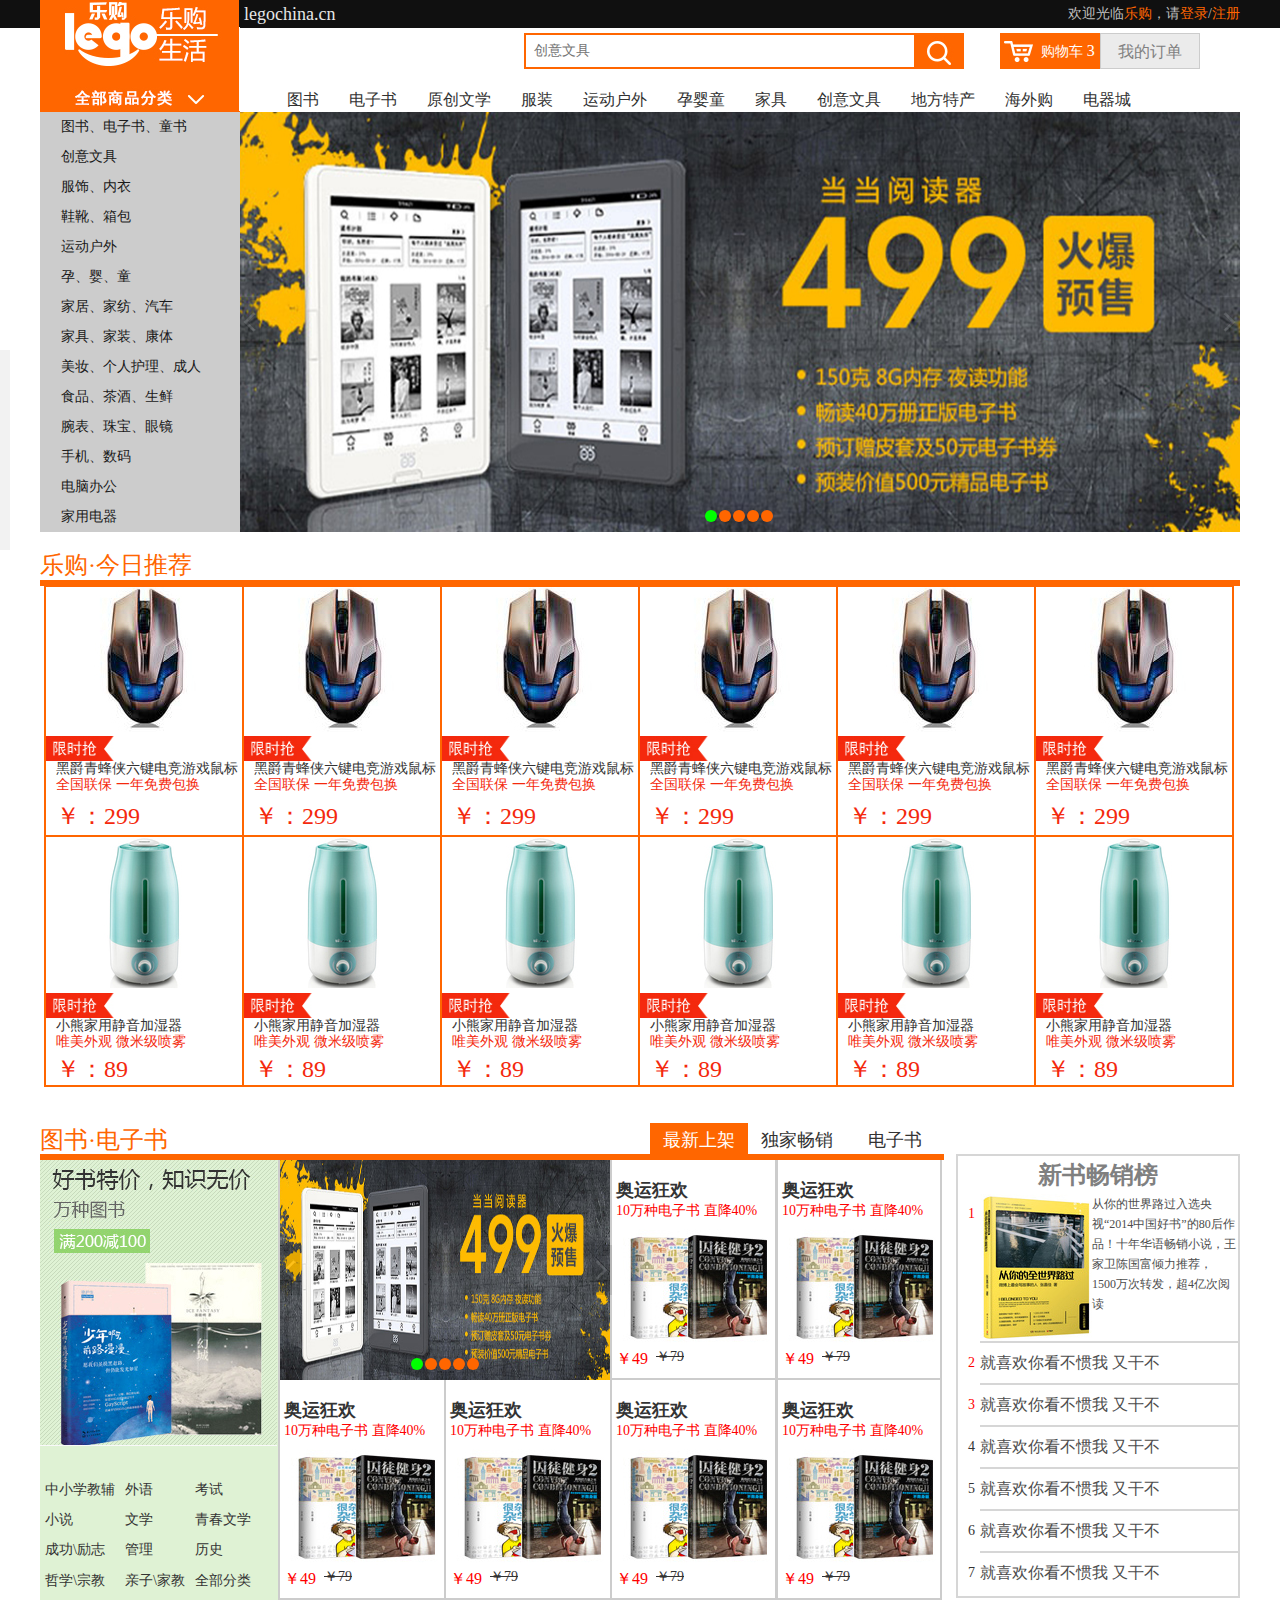
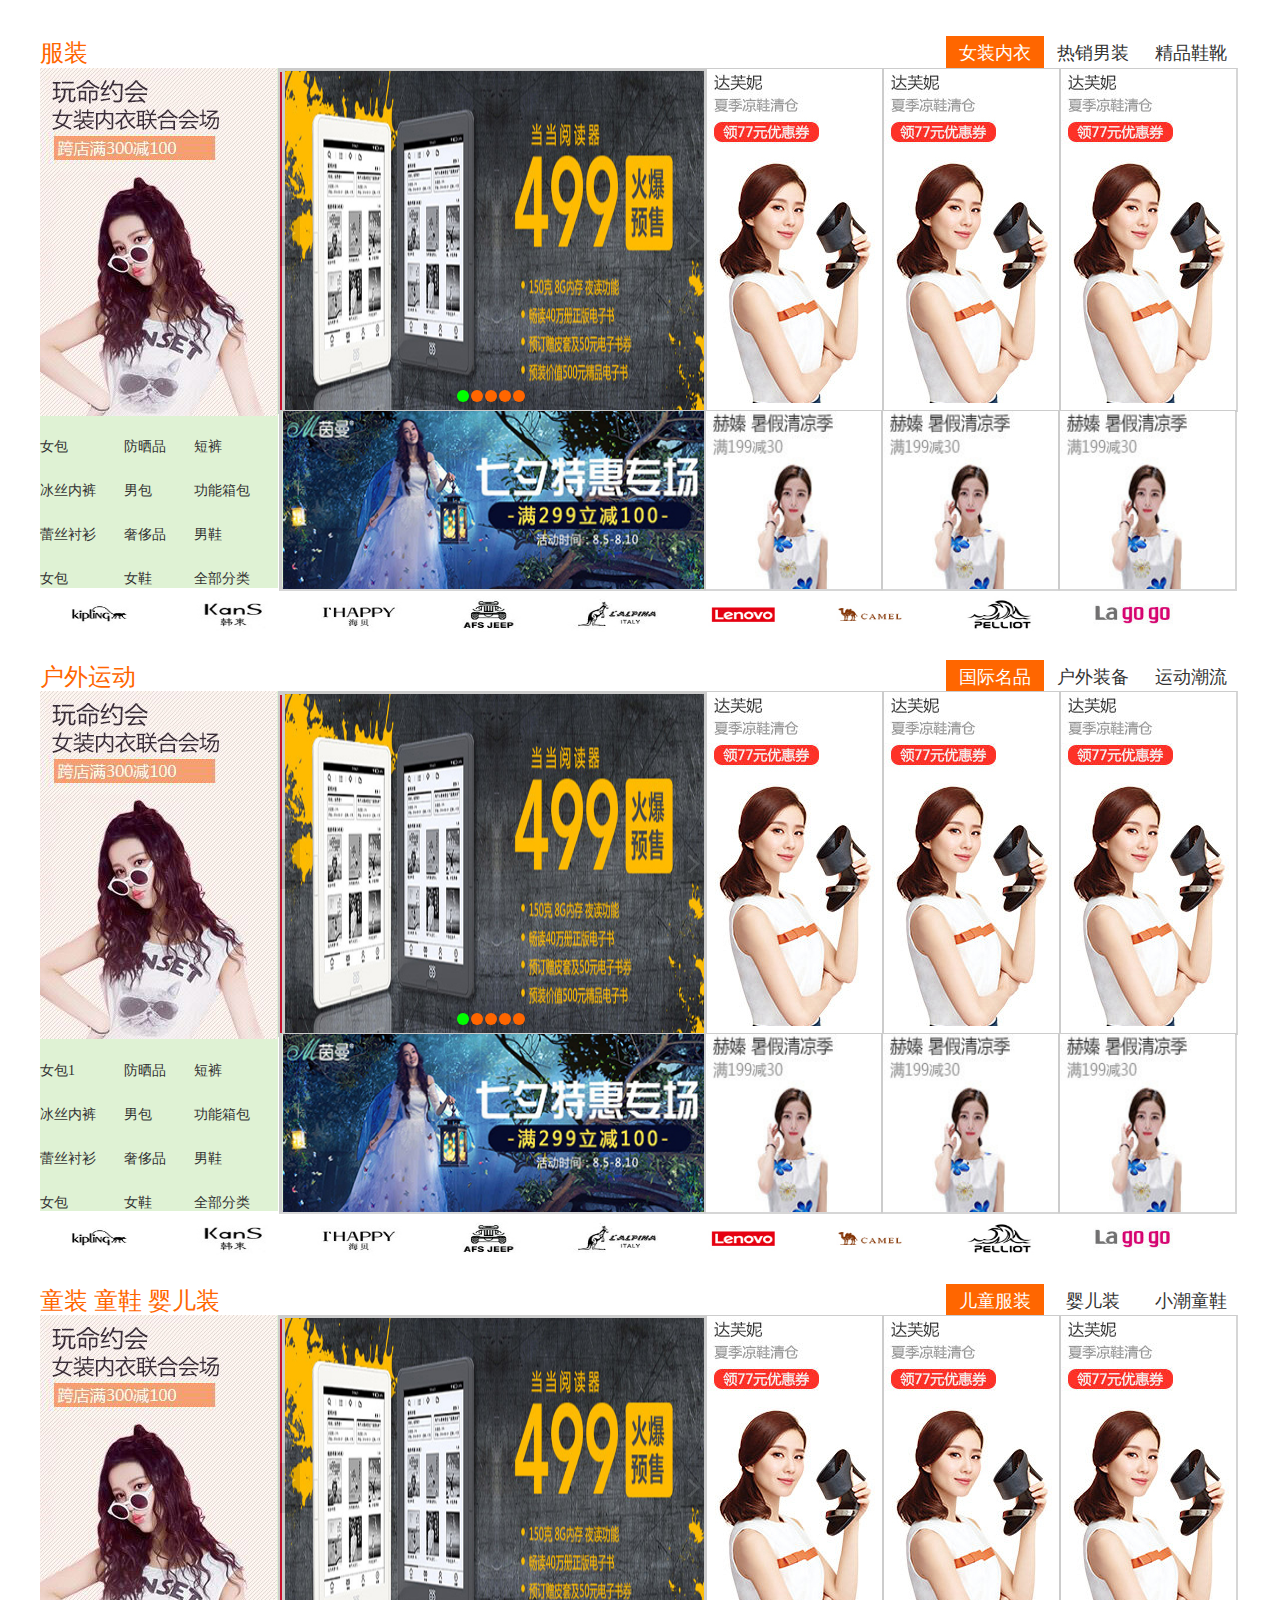
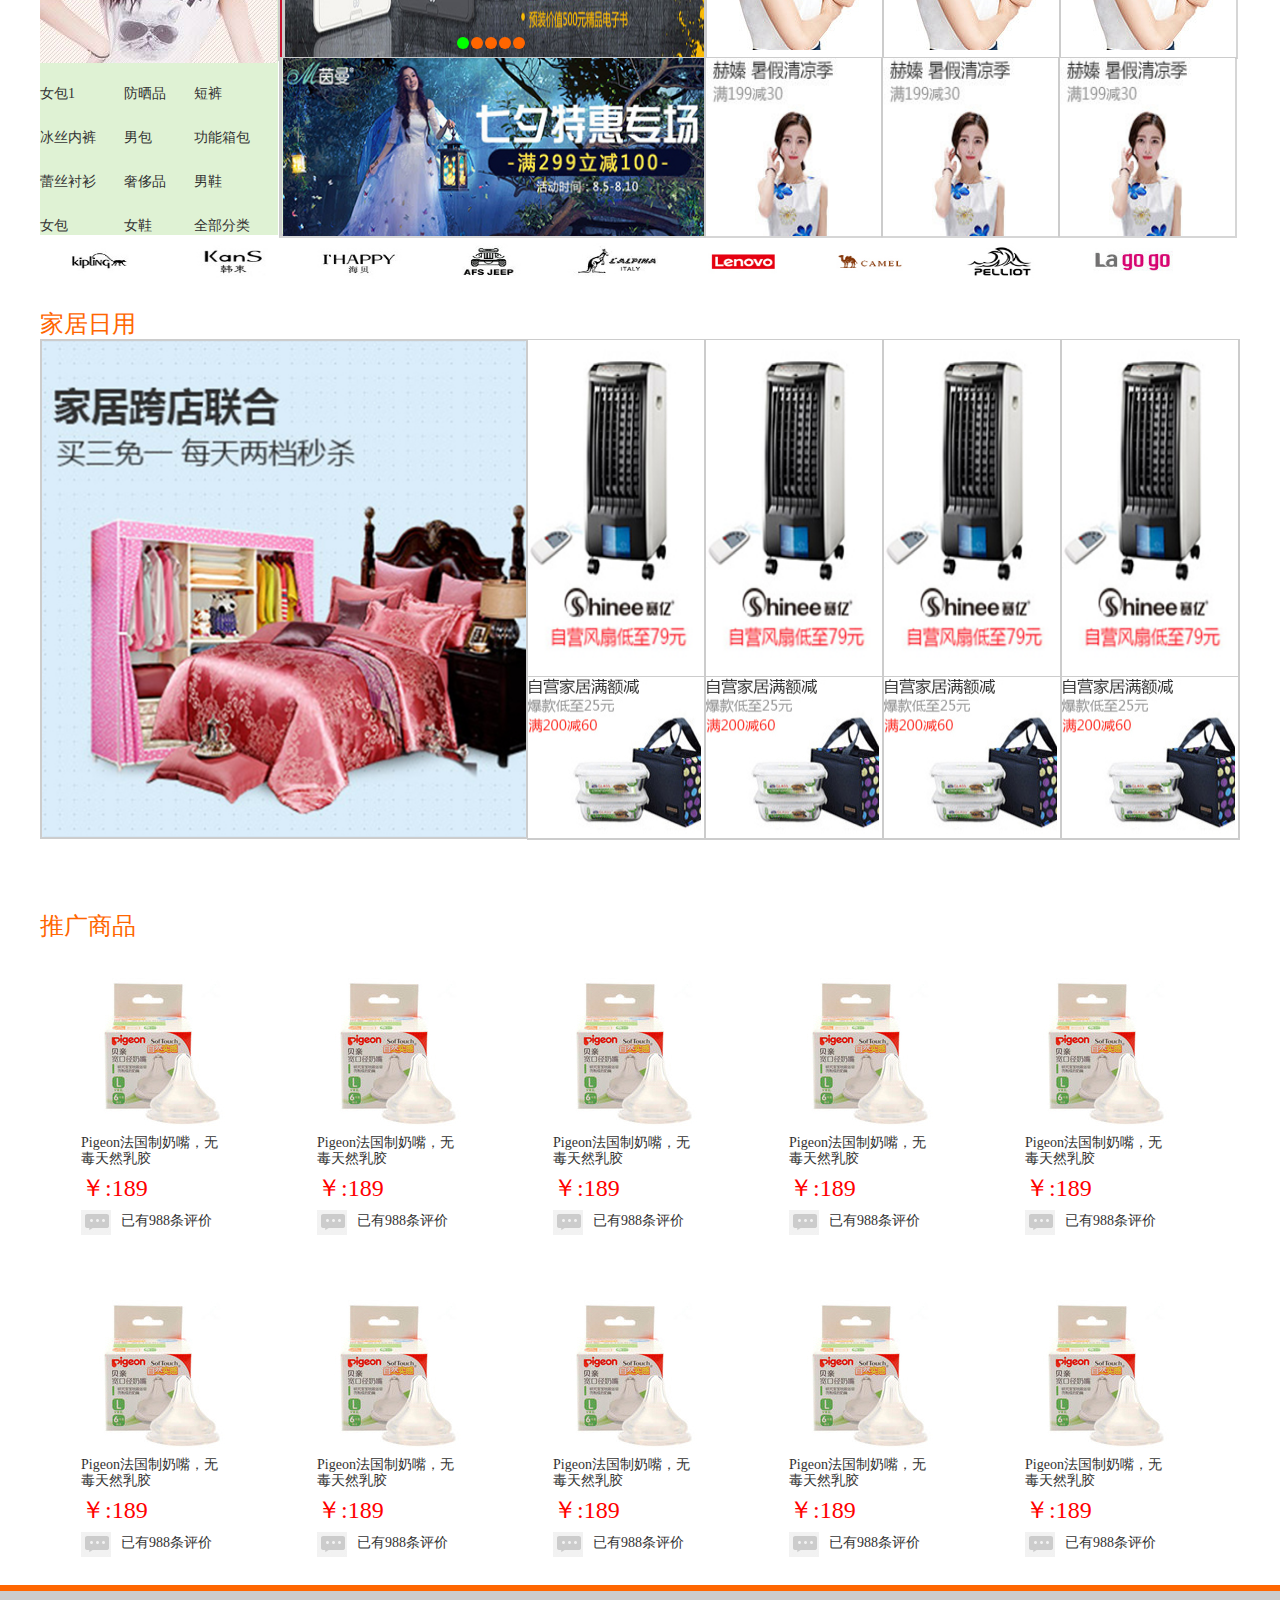
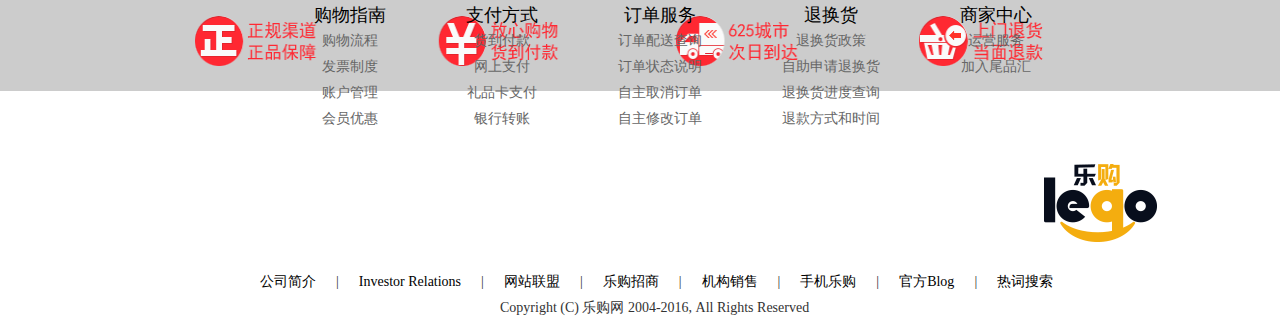
<file: trunk/index.html>
<!DOCTYPE html>
<html lang="en">

<head>
    <meta charset="UTF-8">
    <meta name="viewport" content="width=device-width, initial-scale=1.0">
    <title>Document</title>
    <!-- 引入重置样式 -->
    <link rel="stylesheet" href="./css/normalize.css">
    <!-- 引入公用样式 -->
    <link rel="stylesheet" href="./css/global.css">
    <!-- 引用轮播样式 -->
    <link rel="stylesheet" href="./css/slider.css">
    <!-- 引入当前样式 -->
    <link rel="stylesheet" href="./css/index.css">
</head>

<body>
    <!-- 头部 -->
    <header>
        <div class="top">
            <div class="lg-container clearfix">
                <h1>
                    <a href="#"><img src="../trunk/images/logo.jpg" alt=""></a>
                </h1>
                <div class="txturl fl">
                    legochina.cn
                </div>
                <div class="logintxtbox fr">
                    欢迎光临<a href="#">乐购</a>，请<a href="#">登录</a>/<a href="#">注册</a>
                </div>
            </div>
        </div>
        <!-- 搜索区 -->
        <div class="searchbox lg-container mt4 clearfix">
            <div class="cartorder fr">
                <a href="#" class="fl">购物车
                    <i>3</i>
                </a>
                <a href="#" class="fl"> 我的订单</a>
            </div>
            <form action="#" class="fr">
                <input type="text" name="" class="fl" placeholder="创意文具">
                <input type="submit" value="" class="fl">
            </form>
        </div>
        <div class="searchboxs lg-container mt4 clearfix">
            <img src="./images/logo_00.png" alt="">
            <form action="#" class="fr">
                <input type="text" name="" class="fl" placeholder="创意文具">
                <input type="submit" value="" class="fl">
            </form>
        </div>
        <nav class="lg-container">
            <ul class="fr">
                <li><a href="#">图书</a></li>
                <li><a href="#">电子书</a></li>
                <li><a href="#">原创文学</a></li>
                <li><a href="#">服装</a></li>
                <li><a href="#">运动户外</a></li>
                <li><a href="#">孕婴童</a></li>
                <li><a href="#">家具</a></li>
                <li><a href="#">创意文具</a></li>
                <li><a href="#">地方特产</a></li>
                <li><a href="#">海外购</a></li>
                <li><a href="#">电器城</a></li>
            </ul>
        </nav>
    </header>
    <!-- banner区域 -->
    <section id="banner" class="lg-container clearfix">
        <ul class="list fl">
            <li>
                <p>
                    <a href="#">图书、电子书、童书</a>
                </p>
                <div class="menu">
                    <ul class="fl">
                        <li><a href="#">图书馆>></a></li>
                        <li><a href="#">儿童>></a></li>
                        <li><a href="#">电子书馆>></a></li>
                    </ul>
                    <br>
                    <span>文艺</span>
                    <hr>
                    <ul class="box">
                        <li><a href="#">小说</a></li>
                        <li><a href="#">文学</a></li>
                        <li><a href="#">传记</a></li>
                        <li><a href="#">青春</a></li>
                        <li><a href="#">动漫</a></li>
                        <li><a href="#">艺术</a></li>
                        <li><a href="#">摄影</a></li>
                        <li><a href="#">明星</a></li>
                    </ul>
                    <br>
                    <span>文艺</span>
                    <hr>
                    <ul class="box">
                        <li><a href="#">小说</a></li>
                        <li><a href="#">文学</a></li>
                        <li><a href="#">传记</a></li>
                        <li><a href="#">青春</a></li>
                        <li><a href="#">动漫</a></li>
                        <li><a href="#">艺术</a></li>
                        <li><a href="#">摄影</a></li>
                        <li><a href="#">明星</a></li>
                    </ul>
                    <br>
                    <span>文艺</span>
                    <hr>
                    <ul class="box">
                        <li><a href="#">小说</a></li>
                        <li><a href="#">文学</a></li>
                        <li><a href="#">传记</a></li>
                        <li><a href="#">青春</a></li>
                        <li><a href="#">动漫</a></li>
                        <li><a href="#">艺术</a></li>
                        <li><a href="#">摄影</a></li>
                        <li><a href="#">明星</a></li>
                    </ul>
                    <br>
                    <span>文艺</span>
                    <hr>
                    <ul class="box">
                        <li><a href="#">小说</a></li>
                        <li><a href="#">文学</a></li>
                        <li><a href="#">传记</a></li>
                        <li><a href="#">青春</a></li>
                        <li><a href="#">动漫</a></li>
                        <li><a href="#">艺术</a></li>
                        <li><a href="#">摄影</a></li>
                        <li><a href="#">明星</a></li>
                    </ul>
                    <br>
                    <span>文艺</span>
                    <hr>
                    <ul class="box">
                        <li><a href="#">小说</a></li>
                        <li><a href="#">文学</a></li>
                        <li><a href="#">传记</a></li>
                        <li><a href="#">青春</a></li>
                        <li><a href="#">动漫</a></li>
                        <li><a href="#">艺术</a></li>
                        <li><a href="#">摄影</a></li>
                        <li><a href="#">明星</a></li>
                    </ul>
                    <br>
                    <span>文艺</span>
                    <hr>
                    <ul class="box">
                        <li><a href="#">小说</a></li>
                        <li><a href="#">文学</a></li>
                        <li><a href="#">传记</a></li>
                        <li><a href="#">青春</a></li>
                        <li><a href="#">动漫</a></li>
                        <li><a href="#">艺术</a></li>
                        <li><a href="#">摄影</a></li>
                        <li><a href="#">明星</a></li>
                    </ul>
                </div>
            </li>
            <li>
                <p>
                    <a href="#">创意文具</a>
                </p>
                <div class="menu">
                    <ul class="fl">
                        <li><a href="#">图书馆>></a></li>
                        <li><a href="#">儿童>></a></li>
                        <li><a href="#">电子书馆>></a></li>
                    </ul>
                    <br>
                    <span>文艺</span>
                    <hr>
                    <ul class="box">
                        <li><a href="#">小说</a></li>
                        <li><a href="#">文学</a></li>
                        <li><a href="#">传记</a></li>
                        <li><a href="#">青春</a></li>
                        <li><a href="#">动漫</a></li>
                        <li><a href="#">艺术</a></li>
                        <li><a href="#">摄影</a></li>
                        <li><a href="#">明星</a></li>
                    </ul>
                    <br>
                    <span>文艺</span>
                    <hr>
                    <ul class="box">
                        <li><a href="#">小说</a></li>
                        <li><a href="#">文学</a></li>
                        <li><a href="#">传记</a></li>
                        <li><a href="#">青春</a></li>
                        <li><a href="#">动漫</a></li>
                        <li><a href="#">艺术</a></li>
                        <li><a href="#">摄影</a></li>
                        <li><a href="#">明星</a></li>
                    </ul>
                    <br>
                    <span>文艺</span>
                    <hr>
                    <ul class="box">
                        <li><a href="#">小说</a></li>
                        <li><a href="#">文学</a></li>
                        <li><a href="#">传记</a></li>
                        <li><a href="#">青春</a></li>
                        <li><a href="#">动漫</a></li>
                        <li><a href="#">艺术</a></li>
                        <li><a href="#">摄影</a></li>
                        <li><a href="#">明星</a></li>
                    </ul>
                    <br>
                    <span>文艺</span>
                    <hr>
                    <ul class="box">
                        <li><a href="#">小说</a></li>
                        <li><a href="#">文学</a></li>
                        <li><a href="#">传记</a></li>
                        <li><a href="#">青春</a></li>
                        <li><a href="#">动漫</a></li>
                        <li><a href="#">艺术</a></li>
                        <li><a href="#">摄影</a></li>
                        <li><a href="#">明星</a></li>
                    </ul>
                    <br>
                    <span>文艺</span>
                    <hr>
                    <ul class="box">
                        <li><a href="#">小说</a></li>
                        <li><a href="#">文学</a></li>
                        <li><a href="#">传记</a></li>
                        <li><a href="#">青春</a></li>
                        <li><a href="#">动漫</a></li>
                        <li><a href="#">艺术</a></li>
                        <li><a href="#">摄影</a></li>
                        <li><a href="#">明星</a></li>
                    </ul>
                    <br>
                    <span>文艺</span>
                    <hr>
                    <ul class="box">
                        <li><a href="#">小说</a></li>
                        <li><a href="#">文学</a></li>
                        <li><a href="#">传记</a></li>
                        <li><a href="#">青春</a></li>
                        <li><a href="#">动漫</a></li>
                        <li><a href="#">艺术</a></li>
                        <li><a href="#">摄影</a></li>
                        <li><a href="#">明星</a></li>
                    </ul>
                </div>
            </li>
            <li>
                <p><a href="#">服饰、内衣</a></p>
                <div class="menu">
                    <ul class="fl">
                        <li><a href="#">图书馆>></a></li>
                        <li><a href="#">儿童>></a></li>
                        <li><a href="#">电子书馆>></a></li>
                    </ul>
                    <br>
                    <span>文艺</span>
                    <hr>
                    <ul class="box">
                        <li><a href="#">小说</a></li>
                        <li><a href="#">文学</a></li>
                        <li><a href="#">传记</a></li>
                        <li><a href="#">青春</a></li>
                        <li><a href="#">动漫</a></li>
                        <li><a href="#">艺术</a></li>
                        <li><a href="#">摄影</a></li>
                        <li><a href="#">明星</a></li>
                    </ul>
                    <br>
                    <span>文艺</span>
                    <hr>
                    <ul class="box">
                        <li><a href="#">小说</a></li>
                        <li><a href="#">文学</a></li>
                        <li><a href="#">传记</a></li>
                        <li><a href="#">青春</a></li>
                        <li><a href="#">动漫</a></li>
                        <li><a href="#">艺术</a></li>
                        <li><a href="#">摄影</a></li>
                        <li><a href="#">明星</a></li>
                    </ul>
                    <br>
                    <span>文艺</span>
                    <hr>
                    <ul class="box">
                        <li><a href="#">小说</a></li>
                        <li><a href="#">文学</a></li>
                        <li><a href="#">传记</a></li>
                        <li><a href="#">青春</a></li>
                        <li><a href="#">动漫</a></li>
                        <li><a href="#">艺术</a></li>
                        <li><a href="#">摄影</a></li>
                        <li><a href="#">明星</a></li>
                    </ul>
                    <br>
                    <span>文艺</span>
                    <hr>
                    <ul class="box">
                        <li><a href="#">小说</a></li>
                        <li><a href="#">文学</a></li>
                        <li><a href="#">传记</a></li>
                        <li><a href="#">青春</a></li>
                        <li><a href="#">动漫</a></li>
                        <li><a href="#">艺术</a></li>
                        <li><a href="#">摄影</a></li>
                        <li><a href="#">明星</a></li>
                    </ul>
                    <br>
                    <span>文艺</span>
                    <hr>
                    <ul class="box">
                        <li><a href="#">小说</a></li>
                        <li><a href="#">文学</a></li>
                        <li><a href="#">传记</a></li>
                        <li><a href="#">青春</a></li>
                        <li><a href="#">动漫</a></li>
                        <li><a href="#">艺术</a></li>
                        <li><a href="#">摄影</a></li>
                        <li><a href="#">明星</a></li>
                    </ul>
                    <br>
                    <span>文艺</span>
                    <hr>
                    <ul class="box">
                        <li><a href="#">小说</a></li>
                        <li><a href="#">文学</a></li>
                        <li><a href="#">传记</a></li>
                        <li><a href="#">青春</a></li>
                        <li><a href="#">动漫</a></li>
                        <li><a href="#">艺术</a></li>
                        <li><a href="#">摄影</a></li>
                        <li><a href="#">明星</a></li>
                    </ul>
                </div>
            </li>
            <li>
                <p><a href="#">鞋靴、箱包</a></p>
                <div class="menu">4 菜单</div>
            </li>
            <li>
                <p><a href="#">运动户外</a></p>
            </li>
            <li>
                <p><a href="#">孕、婴、童</a></p>
            </li>
            <li>
                <p><a href="#">家居、家纺、汽车</a></p>
            </li>
            <li>
                <p><a href="#">家具、家装、康体</a></p>
            </li>
            <li>
                <p><a href="#">美妆、个人护理、成人</a></p>
            </li>
            <li>
                <p><a href="#">食品、茶酒、生鲜</a></p>
            </li>
            <li>
                <p><a href="#">腕表、珠宝、眼镜</a></p>
            </li>
            <li>
                <p><a href="#">手机、数码</a></p>
            </li>
            <li>
                <p><a href="#">电脑办公</a></p>
            </li>
            <li>
                <p><a href="#">家用电器</a></p>
            </li>
        </ul>
        <!-- 轮播 -->
        <div class="pptbox fl" id="slider">
            <ul class="innerwrapper">
                <li>
                    <a href="#">
                        <img src="./images/banner1.jpg" />
                    </a>
                </li>
                <li>
                    <a href="#">
                        <img src="./images/banner2.jpg" />
                    </a>
                </li>
                <li>
                    <a href="#">
                        <img src="./images/banner3.jpg" />
                    </a>
                </li>
                <li>
                    <a href="#">
                        <img src="./images/banner4.jpg" />
                    </a>
                </li>
                <li>
                    <a href="#">
                        <img src="./images/banner5.jpg" />
                    </a>
                </li>
            </ul>
            <ul class="controls">
                <li class="current">1</li>
                <li>2</li>
                <li>3</li>
                <li>4</li>
                <li>5</li>
            </ul>
            <span class="btnleft"></span>
            <span class="btnright"></span>
        </div>
    </section>
    <!-- 今日推荐 -->
    <section id="recommend" class="lg-container mt20">
        <div class="f24 cf60">乐购·今日推荐</div>
        <hr>
        <div class="re-com clearfix">
            <ul>
                <li>
                    <img src="./images/index06_05.jpg" alt="">
                    <img src="./images/index05_18.jpg" alt="">
                    <p class="tl">黑爵青蜂侠六键电竞游戏鼠标</p>
                    <p class="c42 tl">全国联保 一年免费包换</p>
                    <p class="f24 c42 m10">￥：299</p>
                </li>
                <li>
                    <img src="./images/index06_05.jpg" alt="">
                    <img src="./images/index05_18.jpg" alt="">
                    <p class="tl">黑爵青蜂侠六键电竞游戏鼠标</p>
                    <p class="c42 tl">全国联保 一年免费包换</p>
                    <p class="f24 c42 m10">￥：299</p>
                </li>
                <li>
                    <img src="./images/index06_05.jpg" alt="">
                    <img src="./images/index05_18.jpg" alt="">
                    <p class="tl">黑爵青蜂侠六键电竞游戏鼠标</p>
                    <p class="c42 tl">全国联保 一年免费包换</p>
                    <p class="f24 c42 m10">￥：299</p>
                </li>
                <li>
                    <img src="./images/index06_05.jpg" alt="">
                    <img src="./images/index05_18.jpg" alt="">
                    <p class="tl">黑爵青蜂侠六键电竞游戏鼠标</p>
                    <p class="c42 tl">全国联保 一年免费包换</p>
                    <p class="f24 c42 m10">￥：299</p>
                </li>
                <li>
                    <img src="./images/index06_05.jpg" alt="">
                    <img src="./images/index05_18.jpg" alt="">
                    <p class="tl">黑爵青蜂侠六键电竞游戏鼠标</p>
                    <p class="c42 tl">全国联保 一年免费包换</p>
                    <p class="f24 c42 m10">￥：299</p>
                </li>
                <li>
                    <img src="./images/index06_05.jpg" alt="">
                    <img src="./images/index05_18.jpg" alt="">
                    <p class="tl">黑爵青蜂侠六键电竞游戏鼠标</p>
                    <p class="c42 tl">全国联保 一年免费包换</p>
                    <p class="f24 c42 m10">￥：299</p>
                </li>
                <li>
                    <img src="./images/index06_11.jpg" alt="">
                    <img src="./images/index05_18.jpg" alt="">
                    <p class="tl">小熊家用静音加湿器</p>
                    <p class="c42 tl">唯美外观 微米级喷雾</p>
                    <p class="f24 c42 m6">￥：89</p>
                </li>
                <li>
                    <img src="./images/index06_11.jpg" alt="">
                    <img src="./images/index05_18.jpg" alt="">
                    <p class="tl">小熊家用静音加湿器</p>
                    <p class="c42 tl">唯美外观 微米级喷雾</p>
                    <p class="f24 c42 m6">￥：89</p>
                </li>
                <li>
                    <img src="./images/index06_11.jpg" alt="">
                    <img src="./images/index05_18.jpg" alt="">
                    <p class="tl">小熊家用静音加湿器</p>
                    <p class="c42 tl">唯美外观 微米级喷雾</p>
                    <p class="f24 c42 m6">￥：89</p>
                </li>
                <li>
                    <img src="./images/index06_11.jpg" alt="">
                    <img src="./images/index05_18.jpg" alt="">
                    <p class="tl">小熊家用静音加湿器</p>
                    <p class="c42 tl">唯美外观 微米级喷雾</p>
                    <p class="f24 c42 m6">￥：89</p>
                </li>
                <li>
                    <img src="./images/index06_11.jpg" alt="">
                    <img src="./images/index05_18.jpg" alt="">
                    <p class="tl">小熊家用静音加湿器</p>
                    <p class="c42 tl">唯美外观 微米级喷雾</p>
                    <p class="f24 c42 m6">￥：89</p>
                </li>
                <li>
                    <img src="./images/index06_11.jpg" alt="">
                    <img src="./images/index05_18.jpg" alt="">
                    <p class="tl">小熊家用静音加湿器</p>
                    <p class="c42 tl">唯美外观 微米级喷雾</p>
                    <p class="f24 c42 m6">￥：89</p>
                </li>
            </ul>
        </div>
    </section>
    <!-- 电子书 -->
    <section id="ebook" class="lg-container">
        <div class="ebooktop f24 cf60 mt40">图书·电子书
            <ul class="fr tc cur clearfix">
                <li class="active">最新上架</li>
                <li>独家畅销</li>
                <li>电子书</li>
            </ul>
        </div>
        <hr>
        <!-- 首页 -->
        <div class="ebookleft  clearfix cur">
            <div class="title">
                <img src="./images/index7_07.jpg" alt="">
                <ul class="mt20">
                    <li><a href="#">中小学教辅</a></li>
                    <li><a href="#">小说</a></li>
                    <li><a href="#">成功\励志</a></li>
                    <li><a href="#">哲学\宗教</a></li>
                </ul>
                <ul>
                    <li><a href="#">外语</a></li>
                    <li><a href="#">文学</a></li>
                    <li><a href="#">管理</a></li>
                    <li><a href="#">亲子\家教</a></li>
                </ul>
                <ul>
                    <li><a href="#">考试</a></li>
                    <li><a href="#">青春文学</a></li>
                    <li><a href="#">历史</a></li>
                    <li><a href="#">全部分类</a></li>
                </ul>
            </div>
            <div class="lunbo fr">
                <ul>
                    <li>
                        <div class="pptbox fl lunboslider">
                            <ul class="innerwrapper">
                                <li>
                                    <a href="#">
                                        <img src="./images/banner1.jpg" />
                                    </a>
                                </li>
                                <li>
                                    <a href="#">
                                        <img src="./images/banner2.jpg" />
                                    </a>
                                </li>
                                <li>
                                    <a href="#">
                                        <img src="./images/banner3.jpg" />
                                    </a>
                                </li>
                                <li>
                                    <a href="#">
                                        <img src="./images/banner4.jpg" />
                                    </a>
                                </li>
                                <li>
                                    <a href="#">
                                        <img src="./images/banner5.jpg" />
                                    </a>
                                </li>
                            </ul>
                            <ul class="controls">
                                <li class="current">1</li>
                                <li>2</li>
                                <li>3</li>
                                <li>4</li>
                                <li>5</li>
                            </ul>
                            <span class="btnleft"></span>
                            <span class="btnright"></span>
                        </div>
                    </li>
                    <script>
                        for (let i = 0; i < 6; i++) {
                            document.write(`
                                <li class="book">
                                    <h3 class="f18 mt20 ml4">奥运狂欢</h3>
                                    <p class="cr mb8 ml4">10万种电子书 直降40%</p>
                                    <img src="./images/index09_05.jpg">
                                    <p class="cr f16 ml4">￥49</p>
                                    <del class="fl ml4">￥79</del>
                                </li>
                                `)
                        }
                    </script>
                </ul>
            </div>
        </div>
        <!-- 第二页 -->
        <div class="ebookleft  clearfix">
            <div class="title">
                <img src="./images/index7_07.jpg" alt="">
                <ul class="mt20">
                    <li><a href="#">中小学教辅</a></li>
                    <li><a href="#">小说</a></li>
                    <li><a href="#">成功\励志</a></li>
                    <li><a href="#">哲学\宗教</a></li>
                </ul>
                <ul>
                    <li><a href="#">外语</a></li>
                    <li><a href="#">文学</a></li>
                    <li><a href="#">管理</a></li>
                    <li><a href="#">亲子\家教</a></li>
                </ul>
                <ul>
                    <li><a href="#">考试</a></li>
                    <li><a href="#">青春文学</a></li>
                    <li><a href="#">历史</a></li>
                    <li><a href="#">全部分类</a></li>
                </ul>
            </div>
            <div class="lunbo fr">
                <ul>
                    <li>
                        <div class="pptbox fl lunboslider">
                            <ul class="innerwrapper">
                                <li>
                                    <a href="#">
                                        <img src="./images/banner1.jpg" />
                                    </a>
                                </li>
                                <li>
                                    <a href="#">
                                        <img src="./images/banner2.jpg" />
                                    </a>
                                </li>
                                <li>
                                    <a href="#">
                                        <img src="./images/banner3.jpg" />
                                    </a>
                                </li>
                                <li>
                                    <a href="#">
                                        <img src="./images/banner4.jpg" />
                                    </a>
                                </li>
                                <li>
                                    <a href="#">
                                        <img src="./images/banner5.jpg" />
                                    </a>
                                </li>
                            </ul>
                            <ul class="controls">
                                <li class="current">1</li>
                                <li>2</li>
                                <li>3</li>
                                <li>4</li>
                                <li>5</li>
                            </ul>
                            <span class="btnleft"></span>
                            <span class="btnright"></span>
                        </div>
                    </li>
                    <script>
                        for (let i = 0; i < 6; i++) {
                            document.write(`
                                <li class="book">
                                    <h3 class="f18 mt20 ml4">奥运狂欢22222</h3>
                                    <p class="cr mb8 ml4">10万种电子书 直降40%</p>
                                    <img src="./images/index09_05.jpg">
                                    <p class="cr f16 ml4">￥49</p>
                                    <del class="fl ml4">￥79</del>
                                </li>
                                `)
                        }
                    </script>
                </ul>
            </div>
        </div>
        <!-- 第三页 -->
        <div class="ebookleft  clearfix">
            <div class="title">
                <img src="./images/index7_07.jpg" alt="">
                <ul class="mt20">
                    <li><a href="#">中小学教辅</a></li>
                    <li><a href="#">小说</a></li>
                    <li><a href="#">成功\励志</a></li>
                    <li><a href="#">哲学\宗教</a></li>
                </ul>
                <ul>
                    <li><a href="#">外语</a></li>
                    <li><a href="#">文学</a></li>
                    <li><a href="#">管理</a></li>
                    <li><a href="#">亲子\家教</a></li>
                </ul>
                <ul>
                    <li><a href="#">考试</a></li>
                    <li><a href="#">青春文学</a></li>
                    <li><a href="#">历史</a></li>
                    <li><a href="#">全部分类</a></li>
                </ul>
            </div>
            <div class="lunbo fr">
                <ul>
                    <li>
                        <div class="pptbox fl lunboslider">
                            <ul class="innerwrapper">
                                <li>
                                    <a href="#">
                                        <img src="./images/banner1.jpg" />
                                    </a>
                                </li>
                                <li>
                                    <a href="#">
                                        <img src="./images/banner2.jpg" />
                                    </a>
                                </li>
                                <li>
                                    <a href="#">
                                        <img src="./images/banner3.jpg" />
                                    </a>
                                </li>
                                <li>
                                    <a href="#">
                                        <img src="./images/banner4.jpg" />
                                    </a>
                                </li>
                                <li>
                                    <a href="#">
                                        <img src="./images/banner5.jpg" />
                                    </a>
                                </li>
                            </ul>
                            <ul class="controls">
                                <li class="current">1</li>
                                <li>2</li>
                                <li>3</li>
                                <li>4</li>
                                <li>5</li>
                            </ul>
                            <span class="btnleft"></span>
                            <span class="btnright"></span>
                        </div>
                    </li>
                    <script>
                        for (let i = 0; i < 6; i++) {
                            document.write(`
                                <li class="book">
                                    <h3 class="f18 mt20 ml4">奥运狂欢3333</h3>
                                    <p class="cr mb8 ml4">10万种电子书 直降40%</p>
                                    <img src="./images/index09_05.jpg">
                                    <p class="cr f16 ml4">￥49</p>
                                    <del class="fl ml4">￥79</del>
                                </li>
                                `)
                        }
                    </script>
                </ul>
            </div>
        </div>
        <!-- 第三页结束 -->
        <!-- 右边 -->
        <div class="ebookright fr clearfix">
            <h3 class="tc f24">新书畅销榜</h3>
            <ul class="pl22">
                <li>
                    <span class="cr">1</span>
                    <p class="stitle f16 c4d ftitle">就喜欢你看不惯我 又干不</p>
                    <div class="clearfix cur">
                        <img src="./images/index08_05.jpg" class="fl">
                        <p class="c4d f12">从你的世界路过入选央视“2014中国好书”的80后作品！十年华语畅销小说，王家卫陈国富倾力推荐， 1500万次转发，超4亿次阅读</p>
                    </div>
                </li>
                <li>
                    <span class="cr">2</span>
                    <p class="stitle f16 c4d">就喜欢你看不惯我 又干不</p>
                    <div class="clearfix">
                        <img src="./images/index08_05.jpg" class="fl">
                        <p class="c4d f12">从你的世界路过入选央视“2014中国好书”的80后作品！十年华语畅销小说，王家卫陈国富倾力推荐， 1500万次转发，超4亿次阅读</p>
                    </div>
                </li>
                <li>
                    <span class="cr">3</span>
                    <p class="stitle f16 c4d">就喜欢你看不惯我 又干不</p>
                    <div class="clearfix">
                        <img src="./images/index08_05.jpg" class="fl">
                        <p class="c4d f12">从你的世界路过入选央视“2014中国好书”的80后作品！十年华语畅销小说，王家卫陈国富倾力推荐， 1500万次转发，超4亿次阅读</p>
                    </div>
                </li>
                <li>
                    <span>4</span>
                    <p class="stitle f16 c4d">就喜欢你看不惯我 又干不</p>
                    <div class="clearfix">
                        <img src="./images/index08_05.jpg" class="fl">
                        <p class="c4d f12">从你的世界路过入选央视“2014中国好书”的80后作品！十年华语畅销小说，王家卫陈国富倾力推荐， 1500万次转发，超4亿次阅读</p>
                    </div>
                </li>
                <li>
                    <span>5</span>
                    <p class="stitle f16 c4d">就喜欢你看不惯我 又干不</p>
                    <div class="clearfix">
                        <img src="./images/index08_05.jpg" class="fl">
                        <p class="c4d f12">从你的世界路过入选央视“2014中国好书”的80后作品！十年华语畅销小说，王家卫陈国富倾力推荐， 1500万次转发，超4亿次阅读</p>
                    </div>
                </li>
                <li>
                    <span>6</span>
                    <p class="stitle f16 c4d">就喜欢你看不惯我 又干不</p>
                    <div class="clearfix">
                        <img src="./images/index08_05.jpg" class="fl">
                        <p class="c4d f12">从你的世界路过入选央视“2014中国好书”的80后作品！十年华语畅销小说，王家卫陈国富倾力推荐， 1500万次转发，超4亿次阅读</p>
                    </div>
                </li>
                <li>
                    <span>7</span>
                    <p class="stitle f16 c4d">就喜欢你看不惯我 又干不</p>
                    <div class="clearfix">
                        <img src="./images/index08_05.jpg" class="fl">
                        <p class="c4d f12">从你的世界路过入选央视“2014中国好书”的80后作品！十年华语畅销小说，王家卫陈国富倾力推荐， 1500万次转发，超4亿次阅读</p>
                    </div>
                </li>
            </ul>
        </div>
    </section>
    <!-- 服装 -->
    <section id="cloth" class="lg-container">
        <div class="clothtop f24 cf60 mt40">服装
            <ul class="fr tc cur clearfix">
                <li class="active">女装内衣</li>
                <li>热销男装</li>
                <li>精品鞋靴</li>
            </ul>
        </div>
        <hr>
        <!-- 第一页 -->
        <div class="clothbottom  clearfix cur">
            <div class="ltitle">
                <img src="./images/index7_17.jpg" alt="">
                <ul class="mt20">
                    <li><a href="#">女包</a></li>
                    <li><a href="#">冰丝内裤</a></li>
                    <li><a href="#">蕾丝衬衫</a></li>
                    <li><a href="#">女包</a></li>
                </ul>
                <ul>
                    <li><a href="#">防晒品</a></li>
                    <li><a href="#">男包</a></li>
                    <li><a href="#">奢侈品</a></li>
                    <li><a href="#">女鞋</a></li>
                </ul>
                <ul>
                    <li><a href="#">短裤</a></li>
                    <li><a href="#">功能箱包</a></li>
                    <li><a href="#">男鞋</a></li>
                    <li><a href="#">全部分类</a></li>
                </ul>
            </div>
            <div class="clothmiddle clearfix">
                <ul class="tbox fr">
                    <li>
                        <div class="pptbox fl sliderbox1">
                            <ul class="innerwrapper">
                                <li>
                                    <a href="#">
                                        <img src="./images/banner1.jpg" />
                                    </a>
                                </li>
                                <li>
                                    <a href="#">
                                        <img src="./images/banner2.jpg" />
                                    </a>
                                </li>
                                <li>
                                    <a href="#">
                                        <img src="./images/banner3.jpg" />
                                    </a>
                                </li>
                                <li>
                                    <a href="#">
                                        <img src="./images/banner4.jpg" />
                                    </a>
                                </li>
                                <li>
                                    <a href="#">
                                        <img src="./images/banner5.jpg" />
                                    </a>
                                </li>
                            </ul>
                            <ul class="controls">
                                <li class="current">1</li>
                                <li>2</li>
                                <li>3</li>
                                <li>4</li>
                                <li>5</li>
                            </ul>
                            <span class="btnleft"></span>
                            <span class="btnright"></span>
                        </div>
                    </li>
                    <li><img src="./images/index100_05.jpg" alt=""></li>
                    <li><img src="./images/index100_05.jpg" alt=""></li>
                    <li><img src="./images/index100_05.jpg" alt=""></li>
                </ul>
                <ul class="mbox fr">
                    <li><img src="./images/index11_08.jpg" alt="" style="height: 178px;width: 424px;"></li>
                    <li><img src="./images/index100_11.jpg" alt="" style="width: 175px; height: 178px;"></li>
                    <li><img src="./images/index100_11.jpg" alt="" style="width: 175px; height: 178px;"></li>
                    <li><img src="./images/index100_11.jpg" alt="" style="width: 175px; height: 178px;"></li>
                </ul>

            </div>
            <ul class="bbox">
                <li><img src="./images/index15_13.jpg" alt=""></li>
                <li><img src="./images/index15_14.jpg" alt=""></li>
                <li><img src="./images/logo13_11.jpg" alt=""></li>
                <li><img src="./images/logo13_12.jpg" alt=""></li>
                <li><img src="./images/logo13_13.jpg" alt=""></li>
                <li><img src="./images/logo13_14.jpg" alt=""></li>
                <li><img src="./images/logo13_15.jpg" alt=""></li>
                <li><img src="./images/logo13_16.jpg" alt=""></li>
                <li><img src="./images/logo13_17.jpg" alt=""></li>
            </ul>
        </div>
        <!-- 第二页 -->
        <div class="clothbottom  clearfix ">
            <div class="ltitle">
                <img src="./images/index7_17.jpg" alt="">
                <ul class="mt20">
                    <li><a href="#">女包1</a></li>
                    <li><a href="#">冰丝内裤</a></li>
                    <li><a href="#">蕾丝衬衫</a></li>
                    <li><a href="#">女包</a></li>
                </ul>
                <ul>
                    <li><a href="#">防晒品</a></li>
                    <li><a href="#">男包</a></li>
                    <li><a href="#">奢侈品</a></li>
                    <li><a href="#">女鞋</a></li>
                </ul>
                <ul>
                    <li><a href="#">短裤</a></li>
                    <li><a href="#">功能箱包</a></li>
                    <li><a href="#">男鞋</a></li>
                    <li><a href="#">全部分类</a></li>
                </ul>
            </div>
            <div class="clothmiddle clearfix">
                <ul class="tbox fr">
                    <li>
                        <div class="pptbox fl sliderbox1">
                            <ul class="innerwrapper">
                                <li>
                                    <a href="#">
                                        <img src="./images/banner1.jpg" />
                                    </a>
                                </li>
                                <li>
                                    <a href="#">
                                        <img src="./images/banner2.jpg" />
                                    </a>
                                </li>
                                <li>
                                    <a href="#">
                                        <img src="./images/banner3.jpg" />
                                    </a>
                                </li>
                                <li>
                                    <a href="#">
                                        <img src="./images/banner4.jpg" />
                                    </a>
                                </li>
                                <li>
                                    <a href="#">
                                        <img src="./images/banner5.jpg" />
                                    </a>
                                </li>
                            </ul>
                            <ul class="controls">
                                <li class="current">1</li>
                                <li>2</li>
                                <li>3</li>
                                <li>4</li>
                                <li>5</li>
                            </ul>
                            <span class="btnleft"></span>
                            <span class="btnright"></span>
                        </div>
                    </li>
                    <li><img src="./images/index100_05.jpg" alt=""></li>
                    <li><img src="./images/index100_05.jpg" alt=""></li>
                    <li><img src="./images/index100_05.jpg" alt=""></li>
                </ul>
                <ul class="mbox fr">
                    <li><img src="./images/index11_08.jpg" alt="" style="height: 178px;width: 424px;"></li>
                    <li><img src="./images/index100_11.jpg" alt="" style="width: 175px; height: 178px;"></li>
                    <li><img src="./images/index100_11.jpg" alt="" style="width: 175px; height: 178px;"></li>
                    <li><img src="./images/index100_11.jpg" alt="" style="width: 175px; height: 178px;"></li>
                </ul>

            </div>
            <ul class="bbox">
                <li><img src="./images/index15_13.jpg" alt=""></li>
                <li><img src="./images/index15_14.jpg" alt=""></li>
                <li><img src="./images/logo13_11.jpg" alt=""></li>
                <li><img src="./images/logo13_12.jpg" alt=""></li>
                <li><img src="./images/logo13_13.jpg" alt=""></li>
                <li><img src="./images/logo13_14.jpg" alt=""></li>
                <li><img src="./images/logo13_15.jpg" alt=""></li>
                <li><img src="./images/logo13_16.jpg" alt=""></li>
                <li><img src="./images/logo13_17.jpg" alt=""></li>
            </ul>
        </div>
        <!-- 第三页 -->
        <div class="clothbottom  clearfix ">
            <div class="ltitle">
                <img src="./images/index7_17.jpg" alt="">
                <ul class="mt20">
                    <li><a href="#">女包2</a></li>
                    <li><a href="#">冰丝内裤</a></li>
                    <li><a href="#">蕾丝衬衫</a></li>
                    <li><a href="#">女包</a></li>
                </ul>
                <ul>
                    <li><a href="#">防晒品</a></li>
                    <li><a href="#">男包</a></li>
                    <li><a href="#">奢侈品</a></li>
                    <li><a href="#">女鞋</a></li>
                </ul>
                <ul>
                    <li><a href="#">短裤</a></li>
                    <li><a href="#">功能箱包</a></li>
                    <li><a href="#">男鞋</a></li>
                    <li><a href="#">全部分类</a></li>
                </ul>
            </div>
            <div class="clothmiddle clearfix">
                <ul class="tbox fr">
                    <li>
                        <div class="pptbox fl sliderbox1">
                            <ul class="innerwrapper">
                                <li>
                                    <a href="#">
                                        <img src="./images/banner1.jpg" />
                                    </a>
                                </li>
                                <li>
                                    <a href="#">
                                        <img src="./images/banner2.jpg" />
                                    </a>
                                </li>
                                <li>
                                    <a href="#">
                                        <img src="./images/banner3.jpg" />
                                    </a>
                                </li>
                                <li>
                                    <a href="#">
                                        <img src="./images/banner4.jpg" />
                                    </a>
                                </li>
                                <li>
                                    <a href="#">
                                        <img src="./images/banner5.jpg" />
                                    </a>
                                </li>
                            </ul>
                            <ul class="controls">
                                <li class="current">1</li>
                                <li>2</li>
                                <li>3</li>
                                <li>4</li>
                                <li>5</li>
                            </ul>
                            <span class="btnleft"></span>
                            <span class="btnright"></span>
                        </div>
                    </li>
                    <li><img src="./images/index100_05.jpg" alt=""></li>
                    <li><img src="./images/index100_05.jpg" alt=""></li>
                    <li><img src="./images/index100_05.jpg" alt=""></li>
                </ul>
                <ul class="mbox fr">
                    <li><img src="./images/index11_08.jpg" alt="" style="height: 178px;width: 424px;"></li>
                    <li><img src="./images/index100_11.jpg" alt="" style="width: 175px; height: 178px;"></li>
                    <li><img src="./images/index100_11.jpg" alt="" style="width: 175px; height: 178px;"></li>
                    <li><img src="./images/index100_11.jpg" alt="" style="width: 175px; height: 178px;"></li>
                </ul>

            </div>
            <ul class="bbox">
                <li><img src="./images/index15_13.jpg" alt=""></li>
                <li><img src="./images/index15_14.jpg" alt=""></li>
                <li><img src="./images/logo13_11.jpg" alt=""></li>
                <li><img src="./images/logo13_12.jpg" alt=""></li>
                <li><img src="./images/logo13_13.jpg" alt=""></li>
                <li><img src="./images/logo13_14.jpg" alt=""></li>
                <li><img src="./images/logo13_15.jpg" alt=""></li>
                <li><img src="./images/logo13_16.jpg" alt=""></li>
                <li><img src="./images/logo13_17.jpg" alt=""></li>
            </ul>
        </div>
        <!-- 第三页结束 -->
    </section>
    <!-- 户外运动 -->
    <section id="sport" class="lg-container">
        <div class="clothtop f24 cf60 mt70">户外运动
            <ul class="fr tc cur clearfix ">
                <li class="active">国际名品</li>
                <li>户外装备</li>
                <li>运动潮流</li>
            </ul>
        </div>
        <hr>
        <!-- 第一页 -->
        <div class="clothbottom  clearfix cur">
            <div class="ltitle">
                <img src="./images/index7_17.jpg" alt="">
                <ul class="mt20">
                    <li><a href="#">女包1</a></li>
                    <li><a href="#">冰丝内裤</a></li>
                    <li><a href="#">蕾丝衬衫</a></li>
                    <li><a href="#">女包</a></li>
                </ul>
                <ul>
                    <li><a href="#">防晒品</a></li>
                    <li><a href="#">男包</a></li>
                    <li><a href="#">奢侈品</a></li>
                    <li><a href="#">女鞋</a></li>
                </ul>
                <ul>
                    <li><a href="#">短裤</a></li>
                    <li><a href="#">功能箱包</a></li>
                    <li><a href="#">男鞋</a></li>
                    <li><a href="#">全部分类</a></li>
                </ul>
            </div>
            <div class="clothmiddle clearfix">
                <ul class="tbox fr">
                    <li>
                        <div class="pptbox fl sliderbox1">
                            <ul class="innerwrapper">
                                <li>
                                    <a href="#">
                                        <img src="./images/banner1.jpg" />
                                    </a>
                                </li>
                                <li>
                                    <a href="#">
                                        <img src="./images/banner2.jpg" />
                                    </a>
                                </li>
                                <li>
                                    <a href="#">
                                        <img src="./images/banner3.jpg" />
                                    </a>
                                </li>
                                <li>
                                    <a href="#">
                                        <img src="./images/banner4.jpg" />
                                    </a>
                                </li>
                                <li>
                                    <a href="#">
                                        <img src="./images/banner5.jpg" />
                                    </a>
                                </li>
                            </ul>
                            <ul class="controls">
                                <li class="current">1</li>
                                <li>2</li>
                                <li>3</li>
                                <li>4</li>
                                <li>5</li>
                            </ul>
                            <span class="btnleft"></span>
                            <span class="btnright"></span>
                        </div>
                    </li>
                    <li><img src="./images/index100_05.jpg" alt=""></li>
                    <li><img src="./images/index100_05.jpg" alt=""></li>
                    <li><img src="./images/index100_05.jpg" alt=""></li>
                </ul>
                <ul class="mbox fr">
                    <li><img src="./images/index11_08.jpg" alt="" style="height: 178px;width: 424px;"></li>
                    <li><img src="./images/index100_11.jpg" alt="" style="width: 175px; height: 178px;"></li>
                    <li><img src="./images/index100_11.jpg" alt="" style="width: 175px; height: 178px;"></li>
                    <li><img src="./images/index100_11.jpg" alt="" style="width: 175px; height: 178px;"></li>
                </ul>

            </div>
            <ul class="bbox">
                <li><img src="./images/index15_13.jpg" alt=""></li>
                <li><img src="./images/index15_14.jpg" alt=""></li>
                <li><img src="./images/logo13_11.jpg" alt=""></li>
                <li><img src="./images/logo13_12.jpg" alt=""></li>
                <li><img src="./images/logo13_13.jpg" alt=""></li>
                <li><img src="./images/logo13_14.jpg" alt=""></li>
                <li><img src="./images/logo13_15.jpg" alt=""></li>
                <li><img src="./images/logo13_16.jpg" alt=""></li>
                <li><img src="./images/logo13_17.jpg" alt=""></li>
            </ul>
        </div>
        <!-- 第二页 -->
        <div class="clothbottom  clearfix ">
            <div class="ltitle">
                <img src="./images/index7_17.jpg" alt="">
                <ul class="mt20">
                    <li><a href="#">女包2</a></li>
                    <li><a href="#">冰丝内裤</a></li>
                    <li><a href="#">蕾丝衬衫</a></li>
                    <li><a href="#">女包</a></li>
                </ul>
                <ul>
                    <li><a href="#">防晒品</a></li>
                    <li><a href="#">男包</a></li>
                    <li><a href="#">奢侈品</a></li>
                    <li><a href="#">女鞋</a></li>
                </ul>
                <ul>
                    <li><a href="#">短裤</a></li>
                    <li><a href="#">功能箱包</a></li>
                    <li><a href="#">男鞋</a></li>
                    <li><a href="#">全部分类</a></li>
                </ul>
            </div>
            <div class="clothmiddle clearfix">
                <ul class="tbox fr">
                    <li>
                        <div class="pptbox fl sliderbox1">
                            <ul class="innerwrapper">
                                <li>
                                    <a href="#">
                                        <img src="./images/banner1.jpg" />
                                    </a>
                                </li>
                                <li>
                                    <a href="#">
                                        <img src="./images/banner2.jpg" />
                                    </a>
                                </li>
                                <li>
                                    <a href="#">
                                        <img src="./images/banner3.jpg" />
                                    </a>
                                </li>
                                <li>
                                    <a href="#">
                                        <img src="./images/banner4.jpg" />
                                    </a>
                                </li>
                                <li>
                                    <a href="#">
                                        <img src="./images/banner5.jpg" />
                                    </a>
                                </li>
                            </ul>
                            <ul class="controls">
                                <li class="current">1</li>
                                <li>2</li>
                                <li>3</li>
                                <li>4</li>
                                <li>5</li>
                            </ul>
                            <span class="btnleft"></span>
                            <span class="btnright"></span>
                        </div>
                    </li>
                    <li><img src="./images/index100_05.jpg" alt=""></li>
                    <li><img src="./images/index100_05.jpg" alt=""></li>
                    <li><img src="./images/index100_05.jpg" alt=""></li>
                </ul>
                <ul class="mbox fr">
                    <li><img src="./images/index11_08.jpg" alt="" style="height: 178px;width: 424px;"></li>
                    <li><img src="./images/index100_11.jpg" alt="" style="width: 175px; height: 178px;"></li>
                    <li><img src="./images/index100_11.jpg" alt="" style="width: 175px; height: 178px;"></li>
                    <li><img src="./images/index100_11.jpg" alt="" style="width: 175px; height: 178px;"></li>
                </ul>

            </div>
            <ul class="bbox">
                <li><img src="./images/index15_13.jpg" alt=""></li>
                <li><img src="./images/index15_14.jpg" alt=""></li>
                <li><img src="./images/logo13_11.jpg" alt=""></li>
                <li><img src="./images/logo13_12.jpg" alt=""></li>
                <li><img src="./images/logo13_13.jpg" alt=""></li>
                <li><img src="./images/logo13_14.jpg" alt=""></li>
                <li><img src="./images/logo13_15.jpg" alt=""></li>
                <li><img src="./images/logo13_16.jpg" alt=""></li>
                <li><img src="./images/logo13_17.jpg" alt=""></li>
            </ul>
        </div>
        <!-- 第三页 -->
        <div class="clothbottom  clearfix ">
            <div class="ltitle">
                <img src="./images/index7_17.jpg" alt="">
                <ul class="mt20">
                    <li><a href="#">女包3</a></li>
                    <li><a href="#">冰丝内裤</a></li>
                    <li><a href="#">蕾丝衬衫</a></li>
                    <li><a href="#">女包</a></li>
                </ul>
                <ul>
                    <li><a href="#">防晒品</a></li>
                    <li><a href="#">男包</a></li>
                    <li><a href="#">奢侈品</a></li>
                    <li><a href="#">女鞋</a></li>
                </ul>
                <ul>
                    <li><a href="#">短裤</a></li>
                    <li><a href="#">功能箱包</a></li>
                    <li><a href="#">男鞋</a></li>
                    <li><a href="#">全部分类</a></li>
                </ul>
            </div>
            <div class="clothmiddle clearfix">
                <ul class="tbox fr">
                    <li>
                        <div class="pptbox fl sliderbox1">
                            <ul class="innerwrapper">
                                <li>
                                    <a href="#">
                                        <img src="./images/banner1.jpg" />
                                    </a>
                                </li>
                                <li>
                                    <a href="#">
                                        <img src="./images/banner2.jpg" />
                                    </a>
                                </li>
                                <li>
                                    <a href="#">
                                        <img src="./images/banner3.jpg" />
                                    </a>
                                </li>
                                <li>
                                    <a href="#">
                                        <img src="./images/banner4.jpg" />
                                    </a>
                                </li>
                                <li>
                                    <a href="#">
                                        <img src="./images/banner5.jpg" />
                                    </a>
                                </li>
                            </ul>
                            <ul class="controls">
                                <li class="current">1</li>
                                <li>2</li>
                                <li>3</li>
                                <li>4</li>
                                <li>5</li>
                            </ul>
                            <span class="btnleft"></span>
                            <span class="btnright"></span>
                        </div>
                    </li>
                    <li><img src="./images/index100_05.jpg" alt=""></li>
                    <li><img src="./images/index100_05.jpg" alt=""></li>
                    <li><img src="./images/index100_05.jpg" alt=""></li>
                </ul>
                <ul class="mbox fr">
                    <li><img src="./images/index11_08.jpg" alt="" style="height: 178px;width: 424px;"></li>
                    <li><img src="./images/index100_11.jpg" alt="" style="width: 175px; height: 178px;"></li>
                    <li><img src="./images/index100_11.jpg" alt="" style="width: 175px; height: 178px;"></li>
                    <li><img src="./images/index100_11.jpg" alt="" style="width: 175px; height: 178px;"></li>
                </ul>

            </div>
            <ul class="bbox">
                <li><img src="./images/index15_13.jpg" alt=""></li>
                <li><img src="./images/index15_14.jpg" alt=""></li>
                <li><img src="./images/logo13_11.jpg" alt=""></li>
                <li><img src="./images/logo13_12.jpg" alt=""></li>
                <li><img src="./images/logo13_13.jpg" alt=""></li>
                <li><img src="./images/logo13_14.jpg" alt=""></li>
                <li><img src="./images/logo13_15.jpg" alt=""></li>
                <li><img src="./images/logo13_16.jpg" alt=""></li>
                <li><img src="./images/logo13_17.jpg" alt=""></li>
            </ul>
        </div>
        <!-- 第三页结束 -->
    </section>
    <!--童装 童鞋 婴儿装  -->
    <section id="childcloth" class="lg-container">
        <div class="clothtop f24 cf60 mt70">童装 童鞋 婴儿装
            <ul class="fr tc cur clearfix ">
                <li class="active">儿童服装</li>
                <li>婴儿装</li>
                <li>小潮童鞋</li>
            </ul>
        </div>
        <hr>
        <!-- 第一页 -->
        <div class="clothbottom  clearfix cur">
            <div class="ltitle">
                <img src="./images/index7_17.jpg" alt="">
                <ul class="mt20">
                    <li><a href="#">女包1</a></li>
                    <li><a href="#">冰丝内裤</a></li>
                    <li><a href="#">蕾丝衬衫</a></li>
                    <li><a href="#">女包</a></li>
                </ul>
                <ul>
                    <li><a href="#">防晒品</a></li>
                    <li><a href="#">男包</a></li>
                    <li><a href="#">奢侈品</a></li>
                    <li><a href="#">女鞋</a></li>
                </ul>
                <ul>
                    <li><a href="#">短裤</a></li>
                    <li><a href="#">功能箱包</a></li>
                    <li><a href="#">男鞋</a></li>
                    <li><a href="#">全部分类</a></li>
                </ul>
            </div>
            <div class="clothmiddle clearfix">
                <ul class="tbox fr">
                    <li>
                        <div class="pptbox fl sliderbox1">
                            <ul class="innerwrapper">
                                <li>
                                    <a href="#">
                                        <img src="./images/banner1.jpg" />
                                    </a>
                                </li>
                                <li>
                                    <a href="#">
                                        <img src="./images/banner2.jpg" />
                                    </a>
                                </li>
                                <li>
                                    <a href="#">
                                        <img src="./images/banner3.jpg" />
                                    </a>
                                </li>
                                <li>
                                    <a href="#">
                                        <img src="./images/banner4.jpg" />
                                    </a>
                                </li>
                                <li>
                                    <a href="#">
                                        <img src="./images/banner5.jpg" />
                                    </a>
                                </li>
                            </ul>
                            <ul class="controls">
                                <li class="current">1</li>
                                <li>2</li>
                                <li>3</li>
                                <li>4</li>
                                <li>5</li>
                            </ul>
                            <span class="btnleft"></span>
                            <span class="btnright"></span>
                        </div>
                    </li>
                    <li><img src="./images/index100_05.jpg" alt=""></li>
                    <li><img src="./images/index100_05.jpg" alt=""></li>
                    <li><img src="./images/index100_05.jpg" alt=""></li>
                </ul>
                <ul class="mbox fr">
                    <li><img src="./images/index11_08.jpg" alt="" style="height: 178px;width: 424px;"></li>
                    <li><img src="./images/index100_11.jpg" alt="" style="width: 175px; height: 178px;"></li>
                    <li><img src="./images/index100_11.jpg" alt="" style="width: 175px; height: 178px;"></li>
                    <li><img src="./images/index100_11.jpg" alt="" style="width: 175px; height: 178px;"></li>
                </ul>

            </div>
            <ul class="bbox">
                <li><img src="./images/index15_13.jpg" alt=""></li>
                <li><img src="./images/index15_14.jpg" alt=""></li>
                <li><img src="./images/logo13_11.jpg" alt=""></li>
                <li><img src="./images/logo13_12.jpg" alt=""></li>
                <li><img src="./images/logo13_13.jpg" alt=""></li>
                <li><img src="./images/logo13_14.jpg" alt=""></li>
                <li><img src="./images/logo13_15.jpg" alt=""></li>
                <li><img src="./images/logo13_16.jpg" alt=""></li>
                <li><img src="./images/logo13_17.jpg" alt=""></li>
            </ul>
        </div>
        <!-- 第二页 -->
        <div class="clothbottom  clearfix ">
            <div class="ltitle">
                <img src="./images/index7_17.jpg" alt="">
                <ul class="mt20">
                    <li><a href="#">女包2</a></li>
                    <li><a href="#">冰丝内裤</a></li>
                    <li><a href="#">蕾丝衬衫</a></li>
                    <li><a href="#">女包</a></li>
                </ul>
                <ul>
                    <li><a href="#">防晒品</a></li>
                    <li><a href="#">男包</a></li>
                    <li><a href="#">奢侈品</a></li>
                    <li><a href="#">女鞋</a></li>
                </ul>
                <ul>
                    <li><a href="#">短裤</a></li>
                    <li><a href="#">功能箱包</a></li>
                    <li><a href="#">男鞋</a></li>
                    <li><a href="#">全部分类</a></li>
                </ul>
            </div>
            <div class="clothmiddle clearfix">
                <ul class="tbox fr">
                    <li>
                        <div class="pptbox fl sliderbox1">
                            <ul class="innerwrapper">
                                <li>
                                    <a href="#">
                                        <img src="./images/banner1.jpg" />
                                    </a>
                                </li>
                                <li>
                                    <a href="#">
                                        <img src="./images/banner2.jpg" />
                                    </a>
                                </li>
                                <li>
                                    <a href="#">
                                        <img src="./images/banner3.jpg" />
                                    </a>
                                </li>
                                <li>
                                    <a href="#">
                                        <img src="./images/banner4.jpg" />
                                    </a>
                                </li>
                                <li>
                                    <a href="#">
                                        <img src="./images/banner5.jpg" />
                                    </a>
                                </li>
                            </ul>
                            <ul class="controls">
                                <li class="current">1</li>
                                <li>2</li>
                                <li>3</li>
                                <li>4</li>
                                <li>5</li>
                            </ul>
                            <span class="btnleft"></span>
                            <span class="btnright"></span>
                        </div>
                    </li>
                    <li><img src="./images/index100_05.jpg" alt=""></li>
                    <li><img src="./images/index100_05.jpg" alt=""></li>
                    <li><img src="./images/index100_05.jpg" alt=""></li>
                </ul>
                <ul class="mbox fr">
                    <li><img src="./images/index11_08.jpg" alt="" style="height: 178px;width: 424px;"></li>
                    <li><img src="./images/index100_11.jpg" alt="" style="width: 175px; height: 178px;"></li>
                    <li><img src="./images/index100_11.jpg" alt="" style="width: 175px; height: 178px;"></li>
                    <li><img src="./images/index100_11.jpg" alt="" style="width: 175px; height: 178px;"></li>
                </ul>

            </div>
            <ul class="bbox">
                <li><img src="./images/index15_13.jpg" alt=""></li>
                <li><img src="./images/index15_14.jpg" alt=""></li>
                <li><img src="./images/logo13_11.jpg" alt=""></li>
                <li><img src="./images/logo13_12.jpg" alt=""></li>
                <li><img src="./images/logo13_13.jpg" alt=""></li>
                <li><img src="./images/logo13_14.jpg" alt=""></li>
                <li><img src="./images/logo13_15.jpg" alt=""></li>
                <li><img src="./images/logo13_16.jpg" alt=""></li>
                <li><img src="./images/logo13_17.jpg" alt=""></li>
            </ul>
        </div>
        <!-- 第三页 -->
        <div class="clothbottom  clearfix ">
            <div class="ltitle">
                <img src="./images/index7_17.jpg" alt="">
                <ul class="mt20">
                    <li><a href="#">女包3</a></li>
                    <li><a href="#">冰丝内裤</a></li>
                    <li><a href="#">蕾丝衬衫</a></li>
                    <li><a href="#">女包</a></li>
                </ul>
                <ul>
                    <li><a href="#">防晒品</a></li>
                    <li><a href="#">男包</a></li>
                    <li><a href="#">奢侈品</a></li>
                    <li><a href="#">女鞋</a></li>
                </ul>
                <ul>
                    <li><a href="#">短裤</a></li>
                    <li><a href="#">功能箱包</a></li>
                    <li><a href="#">男鞋</a></li>
                    <li><a href="#">全部分类</a></li>
                </ul>
            </div>
            <div class="clothmiddle clearfix">
                <ul class="tbox fr">
                    <li>
                        <div class="pptbox fl sliderbox1">
                            <ul class="innerwrapper">
                                <li>
                                    <a href="#">
                                        <img src="./images/banner1.jpg" />
                                    </a>
                                </li>
                                <li>
                                    <a href="#">
                                        <img src="./images/banner2.jpg" />
                                    </a>
                                </li>
                                <li>
                                    <a href="#">
                                        <img src="./images/banner3.jpg" />
                                    </a>
                                </li>
                                <li>
                                    <a href="#">
                                        <img src="./images/banner4.jpg" />
                                    </a>
                                </li>
                                <li>
                                    <a href="#">
                                        <img src="./images/banner5.jpg" />
                                    </a>
                                </li>
                            </ul>
                            <ul class="controls">
                                <li class="current">1</li>
                                <li>2</li>
                                <li>3</li>
                                <li>4</li>
                                <li>5</li>
                            </ul>
                            <span class="btnleft"></span>
                            <span class="btnright"></span>
                        </div>
                    </li>
                    <li><img src="./images/index100_05.jpg" alt=""></li>
                    <li><img src="./images/index100_05.jpg" alt=""></li>
                    <li><img src="./images/index100_05.jpg" alt=""></li>
                </ul>
                <ul class="mbox fr">
                    <li><img src="./images/index11_08.jpg" alt="" style="height: 178px;width: 424px;"></li>
                    <li><img src="./images/index100_11.jpg" alt="" style="width: 175px; height: 178px;"></li>
                    <li><img src="./images/index100_11.jpg" alt="" style="width: 175px; height: 178px;"></li>
                    <li><img src="./images/index100_11.jpg" alt="" style="width: 175px; height: 178px;"></li>
                </ul>

            </div>
            <ul class="bbox">
                <li><img src="./images/index15_13.jpg" alt=""></li>
                <li><img src="./images/index15_14.jpg" alt=""></li>
                <li><img src="./images/logo13_11.jpg" alt=""></li>
                <li><img src="./images/logo13_12.jpg" alt=""></li>
                <li><img src="./images/logo13_13.jpg" alt=""></li>
                <li><img src="./images/logo13_14.jpg" alt=""></li>
                <li><img src="./images/logo13_15.jpg" alt=""></li>
                <li><img src="./images/logo13_16.jpg" alt=""></li>
                <li><img src="./images/logo13_17.jpg" alt=""></li>
            </ul>
        </div>
        <!-- 第三页结束 -->
    </section>
    <!-- 家居日用 -->
    <section id="house" class="lg-container">
        <div class="clothtop f24 cf60 mt70">家居日用 </div>
        <hr>
        <div class="total">
            <div class="lefthouse">
                <img src="./images/index21_05.jpg" alt="">
            </div>
            <div class="righthouse clearfix">
                <ul class="fr">
                    <li><img src="./images/index22_05.jpg" alt=""></li>
                    <li><img src="./images/index22_05.jpg" alt=""></li>
                    <li><img src="./images/index22_05.jpg" alt=""></li>
                    <li><img src="./images/index22_05.jpg" alt=""></li>
                </ul>
                <ul class="fr">
                    <li><img src="./images/index23_08.jpg" alt=""></li>
                    <li><img src="./images/index23_08.jpg" alt=""></li>
                    <li><img src="./images/index23_08.jpg" alt=""></li>
                    <li><img src="./images/index23_08.jpg" alt=""></li>
                </ul>
            </div>
        </div>
    </section>
    <!-- 推广商品 -->
    <section id="spread" class="lg-container">
        <div class="clothtop f24 cf60 mt70">推广商品</div>
        <hr>
        <ul class="promotion clearfix">

            <script>
                for (let i = 0; i < 10; i++) {
                    document.write(` 
                        <li>
                            <div>
                                <img src="./images/index25_12.jpg">
                                <p class="middle fl">Pigeon法国制奶嘴，无毒天然乳胶</p>
                                <p class="cr f24 fl middle">￥:189</p>
                                <p class="botton">
                                    <img src="./images/index27_14.jpg" alt="">
                                    <span>已有988条评价</span>
                                </p>
                            </div>
                        </li>
                   `)

                }
            </script>
        </ul>
    </section>
    <!-- 页尾 -->
    <footer>
        <hr>
        <div class="footertop tc clearfix container">
            <img src="./images/222_11.png">
            <img src="./images/222_13(1).png" alt="">
            <img src="./images/222_15.png" alt="">
            <img src="./images/222_17.png">
        </div>
        <div class="footermiddle fr tc clearfix">
            <ul>
                <li class="f18">购物指南</li>
                <li><a href="#">购物流程</a></li>
                <li><a href="#">发票制度</a></li>
                <li><a href="#">账户管理</a></li>
                <li><a href="#">会员优惠</a></li>
            </ul>
            <ul>
                <li class="f18">支付方式</li>
                <li><a href="#">货到付款</a></li>
                <li><a href="#">网上支付</a></li>
                <li><a href="#">礼品卡支付</a></li>
                <li><a href="#">银行转账</a></li>
            </ul>
            <ul>
                <li class="f18">订单服务</li>
                <li><a href="#">订单配送查询</a></li>
                <li><a href="#">订单状态说明</a></li>
                <li><a href="#">自主取消订单</a></li>
                <li><a href="#">自主修改订单</a></li>
            </ul>
            <ul>
                <li class="f18">退换货</li>
                <li><a href="#">退换货政策</a></li>
                <li><a href="#">自助申请退换货</a></li>
                <li><a href="#">退换货进度查询</a></li>
                <li><a href="#">退款方式和时间</a></li>
            </ul>
            <ul>
                <li class="f18">商家中心</li>
                <li><a href="#">运营服务</a></li>
                <li><a href="#">加入尾品汇</a></li>
            </ul>
            <img src="./images/logo_00.png" alt="">
        </div>
        <div class="footerbottom clearfix">
            <ul class="fr">
                <li><a href="#">公司简介</a></li>
                <li>|</li>
                <li><a href="#">Investor Relations</a></li>
                <li>|</li>
                <li><a href="#">网站联盟</a></li>
                <li>|</li>
                <li><a href="#">乐购招商</a></li>
                <li>|</li>
                <li><a href="#">机构销售</a></li>
                <li>|</li>
                <li><a href="#">手机乐购</a></li>
                <li>|</li>
                <li><a href="#">官方Blog</a></li>
                <li>|</li>
                <li><a href="#">热词搜索</a></li>
            </ul>
            <div>Copyright (C) 乐购网 2004-2016, All Rights Reserved</div>
        </div>
    </footer>
    <!-- 回到顶部 -->
    <div id="onlinechat">
        <a>
           <img src="./images/gototop_05.jpg" alt="">
        </a>
    </div>
    <!-- 楼层卷动 -->
    <div class="floornav ">
        <ul>
            <!-- ['#93d46f', '#f65727', '#bb9dee', '#ff7394', '#c2ec51'] -->
            <li class="bg1" bgc='#93d46f'>图书</li>
            <li class="bg2" bgc='#f65727'>服装</li>
            <li class="bg3" bgc='#bb9dee'>运动</li>
            <li class="bg4" bgc='#ff7394'>童装</li>
            <li class="bg5" bgc='#c2ec51'>家居</li>
        </ul>
    </div>
    <script src="./lib/jquery.js"></script>
    <script src="./lib/jquery.slidebox.js"></script>
    <script src="./js/index.js"></script>
</body>
</html>
</file>
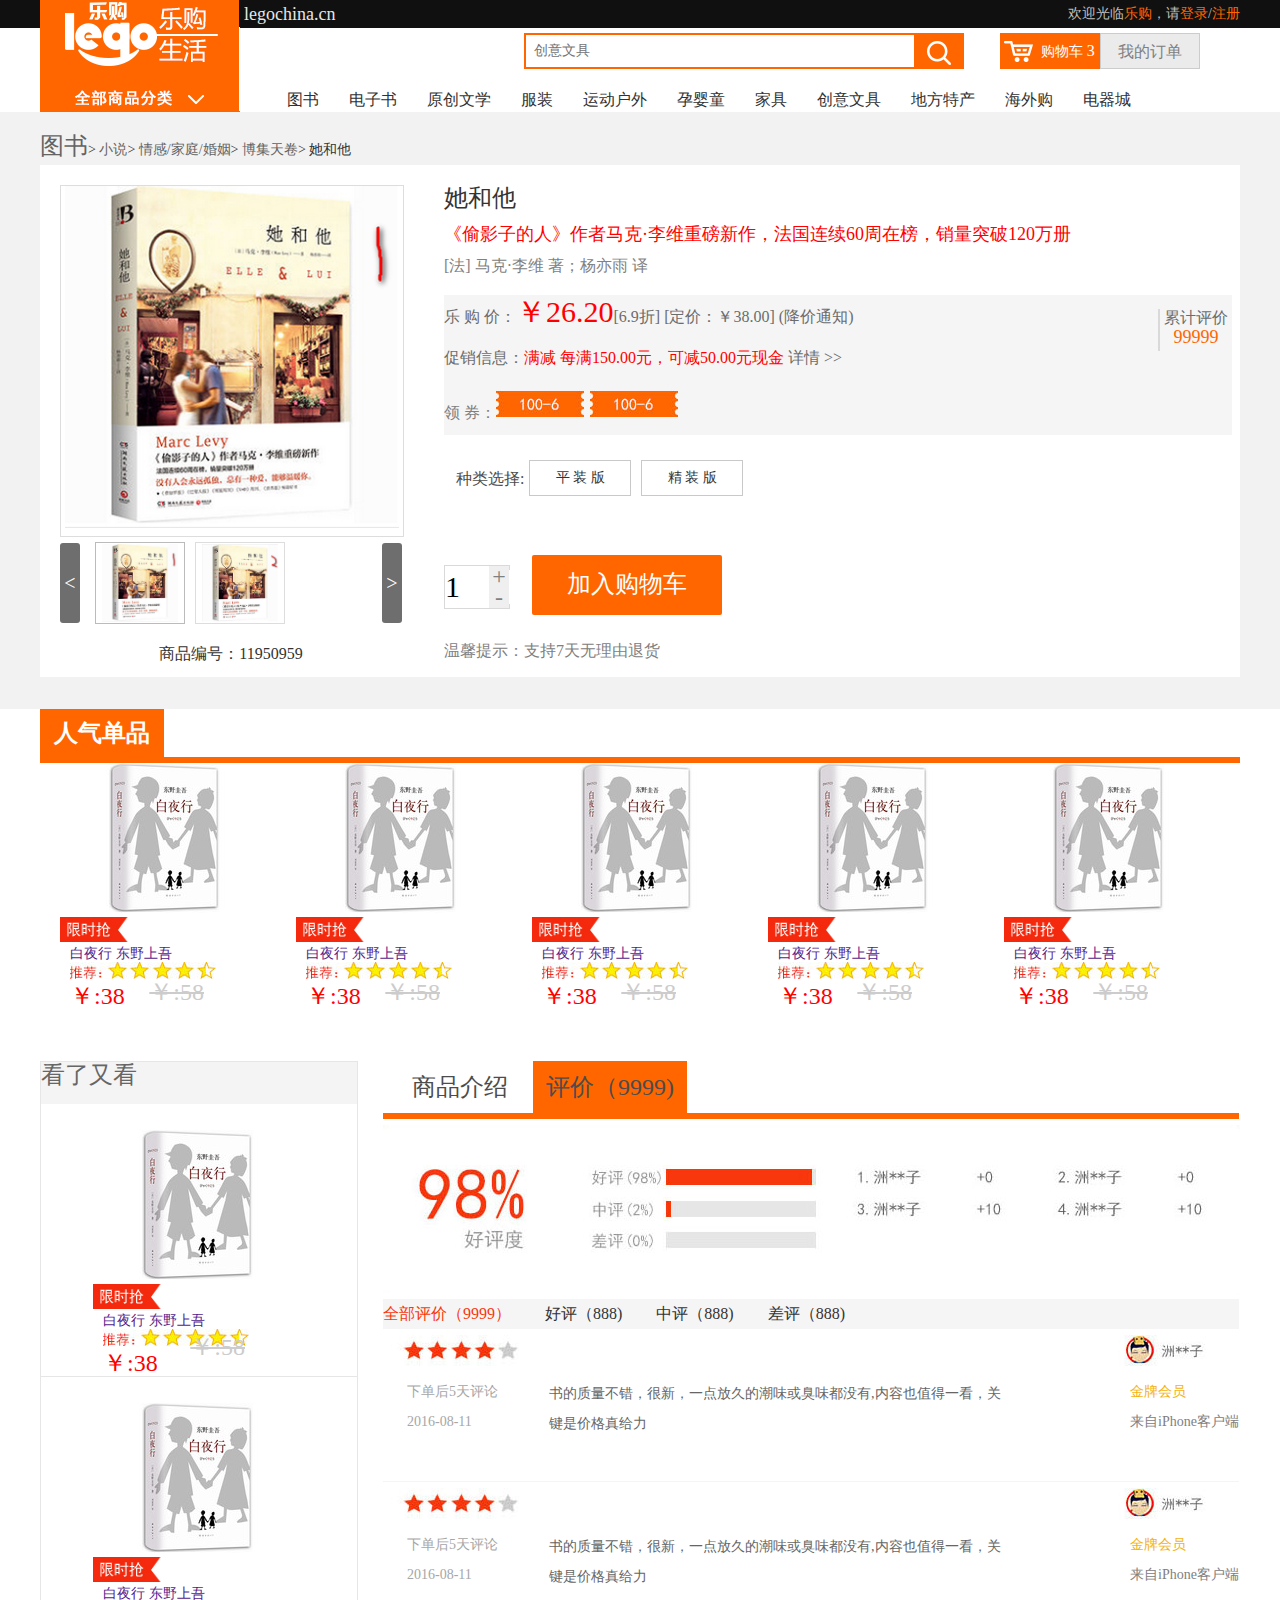
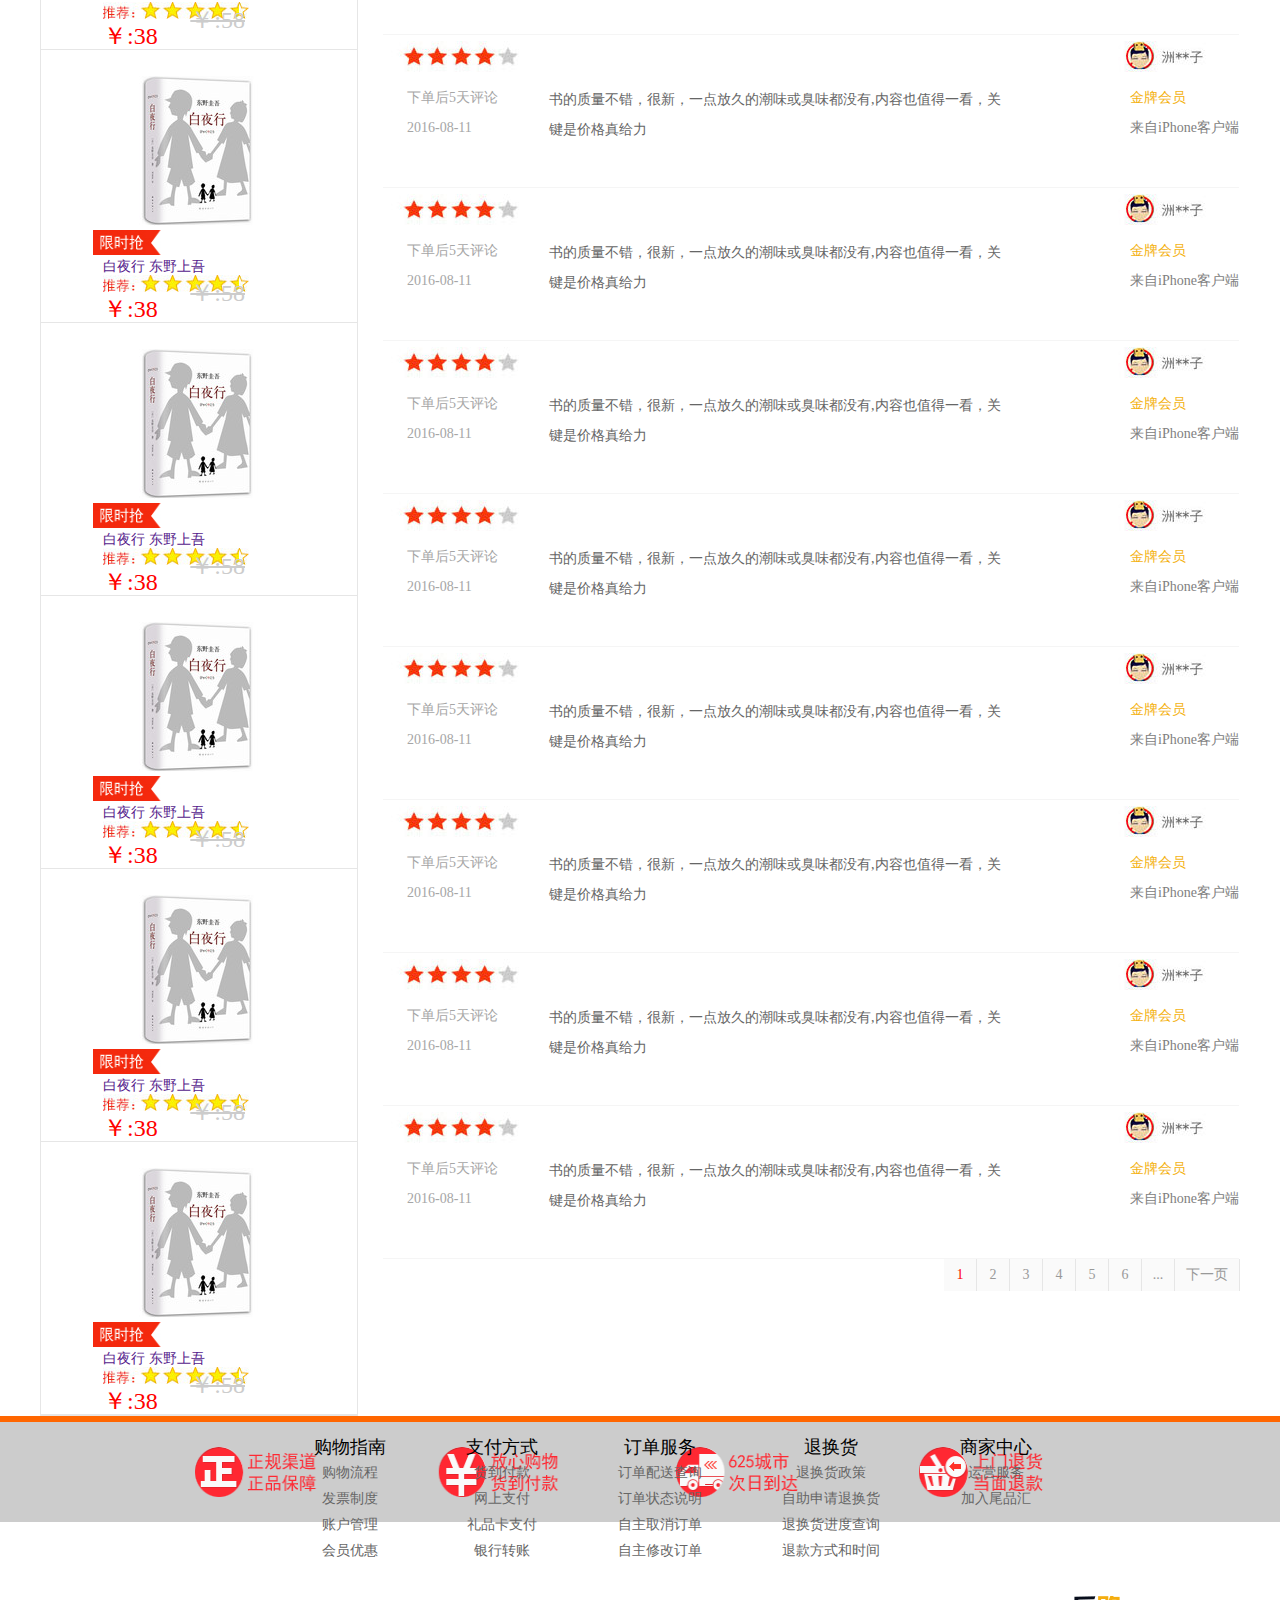
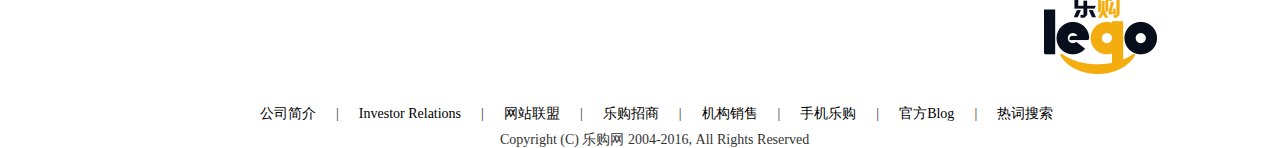
<file: trunk/github.html>
<!DOCTYPE html>
<html lang="en">

<head>
    <meta charset="UTF-8">
    <meta name="viewport" content="width=device-width, initial-scale=1.0">
    <title>Document</title>
    <meta charset="UTF-8">
    <meta name="viewport" content="width=device-width, initial-scale=1.0">
    <title>Document</title>
    <!-- 引入重置样式 -->
    <link rel="stylesheet" href="./css/normalize.css">
    <!-- 引入公用样式 -->
    <link rel="stylesheet" href="./css/global.css">
    <!-- 引用放大镜样式 -->
    <link rel="stylesheet" href="./css/magnifier.css">
    <!-- 引入当前样式 -->
    <link rel="stylesheet" href="./css/github.css">
</head>

<body>
    <header>
        <div class="top">
            <div class="lg-container clearfix">
                <h1>
                    <a href="#"><img src="../trunk/images/logo.jpg" alt=""></a>
                </h1>
                <div class="txturl fl">
                    legochina.cn
                </div>
                <div class="logintxtbox fr">
                    欢迎光临<a href="#">乐购</a>，请<a href="#">登录</a>/<a href="#">注册</a>
                </div>
            </div>
        </div>
        <!-- 搜索区 -->
        <div class="searchbox lg-container mt4 clearfix">
            <div class="cartorder fr">
                <a href="#" class="fl">购物车
                    <i>3</i>
                </a>
                <a href="#" class="fl"> 我的订单</a>
            </div>
            <form action="#" class="fr">
                <input type="text" name="" class="fl" placeholder="创意文具">
                <input type="submit" value="" class="fl">
            </form>
        </div>
        <nav class="lg-container">
            <ul class="fr">
                <li><a href="#">图书</a></li>
                <li><a href="#">电子书</a></li>
                <li><a href="#">原创文学</a></li>
                <li><a href="#">服装</a></li>
                <li><a href="#">运动户外</a></li>
                <li><a href="#">孕婴童</a></li>
                <li><a href="#">家具</a></li>
                <li><a href="#">创意文具</a></li>
                <li><a href="#">地方特产</a></li>
                <li><a href="#">海外购</a></li>
                <li><a href="#">电器城</a></li>
            </ul>
        </nav>
    </header>
    <!-- banner -->
    <section id="githubbanner">
        <div class="lg-container mt20 clearfix">
            <div class="top">
                <a href="#" class="f24">图书</a>>
                <a href="#">小说</a>>
                <a href="#">情感/家庭/婚姻</a>>
                <a href="#">博集天卷</a>>
                <span>她和他</span>
            </div>
            <div class="bottom clearfix">
                <div class="magnifier fl" id="magnifier1">
                    <div class="magnifier-container">
                        <div class="images-cover"></div>
                        <!--当前图片显示容器-->
                        <div class="move-view"></div>
                        <!--跟随鼠标移动的盒子-->
                    </div>
                    <div class="magnifier-assembly">
                        <div class="magnifier-btn">
                            <span class="magnifier-btn-left">&lt;</span>
                            <span class="magnifier-btn-right">&gt;</span>
                        </div>
                        <!--按钮组-->
                        <div class="magnifier-line">
                            <ul class="clearfix animation03">
                                <li>
                                    <div class="small-img">
                                        <img src="./images/pro11.png" />
                                    </div>
                                </li>
                                <li>
                                    <div class="small-img">
                                        <img src="./images/pro12.png" />
                                    </div>
                                </li>
                            </ul>
                        </div>
                        <!--缩略图-->
                    </div>
                    <div class="magnifier-view"></div>
                    <!--经过放大的图片显示容器-->
                    <p class="tc c64 f16">商品编号：11950959</p>
                </div>
                <div class="detail fr">
                    <div class="synopsis">
                        <p class="f24 c34">
                            她和他
                        </p>
                        <p class="f18 cr second">
                            《偷影子的人》作者马克·李维重磅新作，法国连续60周在榜，销量突破120万册
                        </p>
                        <p class="f16 c81">
                            [法] 马克·李维 著；杨亦雨 译
                        </p>
                    </div>
                    <div class="price clearfix">
                        <div class="f16 c6c">
                            <p class="fl">
                                乐 购 价：<span class="f30 cr">￥26.20</span>[6.9折] [定价：￥38.00] (降价通知)
                            </p>
                            <p class="mt20 fl">
                                促销信息：<span class="cr">满减 每满150.00元，可减50.00元现金</span> <a href="#" class="c6c">详情 >></a>
                            </p>
                            <div class="pricediv tc fr f16">
                                累计评价
                                <p class="cf60 f18">
                                    99999
                                </p>
                            </div>
                        </div>
                        <p class="f16 c80 ">
                            领 券：<img src="./images/100_08.jpg" alt=""> <img src="./images/100_08.jpg" alt="">
                        </p>
                    </div>
                    <div class="kind fr">
                        <p class="f16 c4d fl">种类选择:</p>
                        <div class="cur tc fl">平 装 版 <img src="./images/cpxz_03.jpg" alt=""></div>
                        <div class="cur tc fl">精 装 版<img src="./images/cpxz_03.jpg" alt=""></div>
                    </div>
                    <div class="join clearfix">
                        <div class="f30 c80 tc ">
                            <button class="f24 c80 fb add">+</button>
                            <input type="text" class="num" value="1">
                            <button class="f24 c80 sb remove">-</button>
                        </div>
                        <button class="f24 fe tb">加入购物车</button>
                        <p class="fp c80 f16">温馨提示：支持7天无理由退货</p>
                    </div>

                </div>
            </div>





        </div>
    </section>
    <!-- 人气单品 -->
    <section id="item" class="lg-container">
        <div class="brd6 title">
            <h3 class="f24 cfff tc">人气单品</h3>
        </div>
        <div class="itemmiddle clearfix">
            <ul class="fr">
                <script>
                    for (let i = 0; i < 5; i++) {
                        document.write(`
                        <li><a href="">
                            <img src="./images/baiyexing.jpg" alt="">
                            <img src="./images/index05_18.jpg" alt="" style="width: 73px;height: 25px;">
                            <p class="ml10">白夜行  东野上吾</p>
                            <img src="./images/wujiaoxing_03.jpg" class="ml10">
                            <p class="cr f24 ml10">￥:38</p>
                            <del class="cc f24">￥:58</del></a>
                        </li>
                        `)

                    }
                </script>
            </ul>
        </div>
    </section>
    <!-- 看了又看 -->
    <section id="look" class="lg-container mt40 clearfix">
        <div class="lookleft fl">
            <div class="f24 c66 top">
                看了又看
            </div>
            <div class="bottom clearfix">
                <ul>
                    <script>
                        for (let i = 0; i < 7; i++) {
                            document.write(`
                            <li>
                                <div><a href="">
                                <img src="./images/baiyexing.jpg" alt="">
                                <img src="./images/index05_18.jpg" alt="" style="width: 73px;height: 25px;">
                                <p class="ml10">白夜行  东野上吾</p>
                                <img src="./images/wujiaoxing_03.jpg" class="ml10">
                                <p class="cr f24 ml10">￥:38</p>
                                <del class="cc f24">￥:58</del></a></div>
                            </li>
                            `)

                        }
                    </script>
                </ul>
            </div>
        </div>
        <div class="lookright fr">
            <div class="lt f24 c4c tc">
                <div>
                    商品介绍
                </div>
                <div class="ltm active">
                    <span>评价（9999)</span>
                </div>
            </div>
            <div class="jh img mt10 picture f16 ca6">
                <img src="./images/cpxq1_03.jpg" alt="">
                <div class="xq">
                    <p>作品简介</p>
                    <p>她叫米娅，来自英国，当红女演员，却只想远离萧瑟的伦敦，聆听感动与欢笑的话语。
                    他叫保罗，来自美国，曾经的建筑设计师，因为一本书一炮而红，却无法适应他人追逐的目光。他隐身于巴黎，只能与自己小说中的人物结为挚友
                    米娅的事业非常成功，保罗却一直郁郁不得志保罗幽默风趣，米娅却不善与人交际。她很孤单，他也一直如此缘于朋友善意的恶作剧，米娅和保罗相识于社交网络，却没有成为恋人，他们发展出很好的友谊，并试图将友情一直维持下去。
                    然而，一些意想不到的事情发生了</p>
                </div>
            </div>
            <div class="jh ltbottom cur">
                <img src="./images/pj_07.jpg" alt="">
                <div class="ltbottomt clearfix">
                    <ul class="f16">
                        <li class="active">全部评价（9999）</li>
                        <li>好评（888)</li>
                        <li>中评（888)</li>
                        <li>差评（888)</li>
                    </ul>
                    <div class="ltbottomb mt10 cur">
                        <ul>
                            <script>
                                for (let i = 0; i < 10; i++) {
                                    document.write(`
                                    <li>
                                        <div class="ca6">
                                            <img src="./images/xx_10.jpg" alt="">
                                            <p>下单后5天评论</p>
                                            <p>2016-08-11</p>
                                        </div>
                                        <div class="ltbottombm">
                                            书的质量不错，很新，一点放久的潮味或臭味都没有,内容也值得一看，关
                                            <p> 键是价格真给力</p>  
                                        </div>
                                        <div class="ltbottombb">
                                            <img src="./images/tx1_12.jpg">
                                            <p class="cf4">金牌会员</p>
                                            <p class="c80">来自iPhone客户端</p>
                                        </div>
                                    </li>
                                    `)
                                }
                            </script>
                        </ul>
                    </div>
                    <div class="ltbottomb mt10">
                        <ul>
                            <script>
                                for (let i = 0; i < 10; i++) {
                                    document.write(`
                                    <li>
                                        <div class="ca6">
                                            <img src="./images/xx_10.jpg" alt="">
                                            <p>下单后5天评论</p>
                                            <p>2016-08-11</p>
                                        </div>
                                        <div class="ltbottombm">
                                            2222书的质量不错，很新，一点放久的潮味或臭味都没有,内容也值得一看，关
                                            <p> 键是价格真给力</p>  
                                        </div>
                                        <div class="ltbottombb">
                                            <img src="./images/tx1_12.jpg">
                                            <p class="cf4">金牌会员</p>
                                            <p class="c80">来自iPhone客户端</p>
                                        </div>
                                    </li>
                                    `)
                                }
                            </script>
                        </ul>
                    </div>
                    <div class="ltbottomb mt10">
                        <ul>
                            <script>
                                for (let i = 0; i < 10; i++) {
                                    document.write(`
                                    <li>
                                        <div class="ca6">
                                            <img src="./images/xx_10.jpg" alt="">
                                            <p>下单后5天评论</p>
                                            <p>2016-08-11</p>
                                        </div>
                                        <div class="ltbottombm">
                                            333书的质量不错，很新，一点放久的潮味或臭味都没有,内容也值得一看，关
                                            <p> 键是价格真给力</p>  
                                        </div>
                                        <div class="ltbottombb">
                                            <img src="./images/tx1_12.jpg">
                                            <p class="cf4">金牌会员</p>
                                            <p class="c80">来自iPhone客户端</p>
                                        </div>
                                    </li>
                                    `)
                                }
                            </script>
                        </ul>
                    </div>
                    <div class="ltbottomb mt10">
                        <ul>
                            <script>
                                for (let i = 0; i < 10; i++) {
                                    document.write(`
                                    <li>
                                        <div class="ca6">
                                            <img src="./images/xx_10.jpg" alt="">
                                            <p>下单后5天评论</p>
                                            <p>2016-08-11</p>
                                        </div>
                                        <div class="ltbottombm">
                                            4444书的质量不错，很新，一点放久的潮味或臭味都没有,内容也值得一看，关
                                            <p> 键是价格真给力</p>  
                                        </div>
                                        <div class="ltbottombb">
                                            <img src="./images/tx1_12.jpg">
                                            <p class="cf4">金牌会员</p>
                                            <p class="c80">来自iPhone客户端</p>
                                        </div>
                                    </li>
                                    `)
                                }
                            </script>
                        </ul>
                    </div>
                </div>
            </div>
        </div>
        <!-- 换页按钮 -->
        <div class="skip clearfix">
            <ul class="fr clearfix">
                <li><a href="#"><span class="cr">1</span></a></li>
                <li><a href="#"><span>2</span></a></li>
                <li><a href="#"><span>3</span></a></li>
                <li><a href="#"><span>4</span></a></li>
                <li><a href="#"><span>5</span></a></li>
                <li><a href="#"><span>6</span></a></li>
                <li><a href="#">...</a></li>
                <li><a href="#">下一页</a></li>
            </ul>
        </div>

    </section>
    <!-- 页尾 -->
    <footer>
        <hr>
        <div class="footertop tc clearfix container">
            <img src="./images/222_11.png">
            <img src="./images/222_13(1).png" alt="">
            <img src="./images/222_15.png" alt="">
            <img src="./images/222_17.png">
        </div>
        <div class="footermiddle fr tc clearfix">
            <ul>
                <li class="f18">购物指南</li>
                <li><a href="#">购物流程</a></li>
                <li><a href="#">发票制度</a></li>
                <li><a href="#">账户管理</a></li>
                <li><a href="#">会员优惠</a></li>
            </ul>
            <ul>
                <li class="f18">支付方式</li>
                <li><a href="#">货到付款</a></li>
                <li><a href="#">网上支付</a></li>
                <li><a href="#">礼品卡支付</a></li>
                <li><a href="#">银行转账</a></li>
            </ul>
            <ul>
                <li class="f18">订单服务</li>
                <li><a href="#">订单配送查询</a></li>
                <li><a href="#">订单状态说明</a></li>
                <li><a href="#">自主取消订单</a></li>
                <li><a href="#">自主修改订单</a></li>
            </ul>
            <ul>
                <li class="f18">退换货</li>
                <li><a href="#">退换货政策</a></li>
                <li><a href="#">自助申请退换货</a></li>
                <li><a href="#">退换货进度查询</a></li>
                <li><a href="#">退款方式和时间</a></li>
            </ul>
            <ul>
                <li class="f18">商家中心</li>
                <li><a href="#">运营服务</a></li>
                <li><a href="#">加入尾品汇</a></li>
            </ul>
            <img src="./images/logo_00.png" alt="">
        </div>
        <div class="footerbottom clearfix">
            <ul class="fr">
                <li><a href="#">公司简介</a></li>
                <li>|</li>
                <li><a href="#">Investor Relations</a></li>
                <li>|</li>
                <li><a href="#">网站联盟</a></li>
                <li>|</li>
                <li><a href="#">乐购招商</a></li>
                <li>|</li>
                <li><a href="#">机构销售</a></li>
                <li>|</li>
                <li><a href="#">手机乐购</a></li>
                <li>|</li>
                <li><a href="#">官方Blog</a></li>
                <li>|</li>
                <li><a href="#">热词搜索</a></li>
            </ul>
            <div>Copyright (C) 乐购网 2004-2016, All Rights Reserved</div>
        </div>
    </footer>




    <script src="./lib/jquery.js"></script>
    <script src="./lib/magnifier(1).js"></script>
    <script src="./js/github.js"></script>
</body>

</html>
</file>
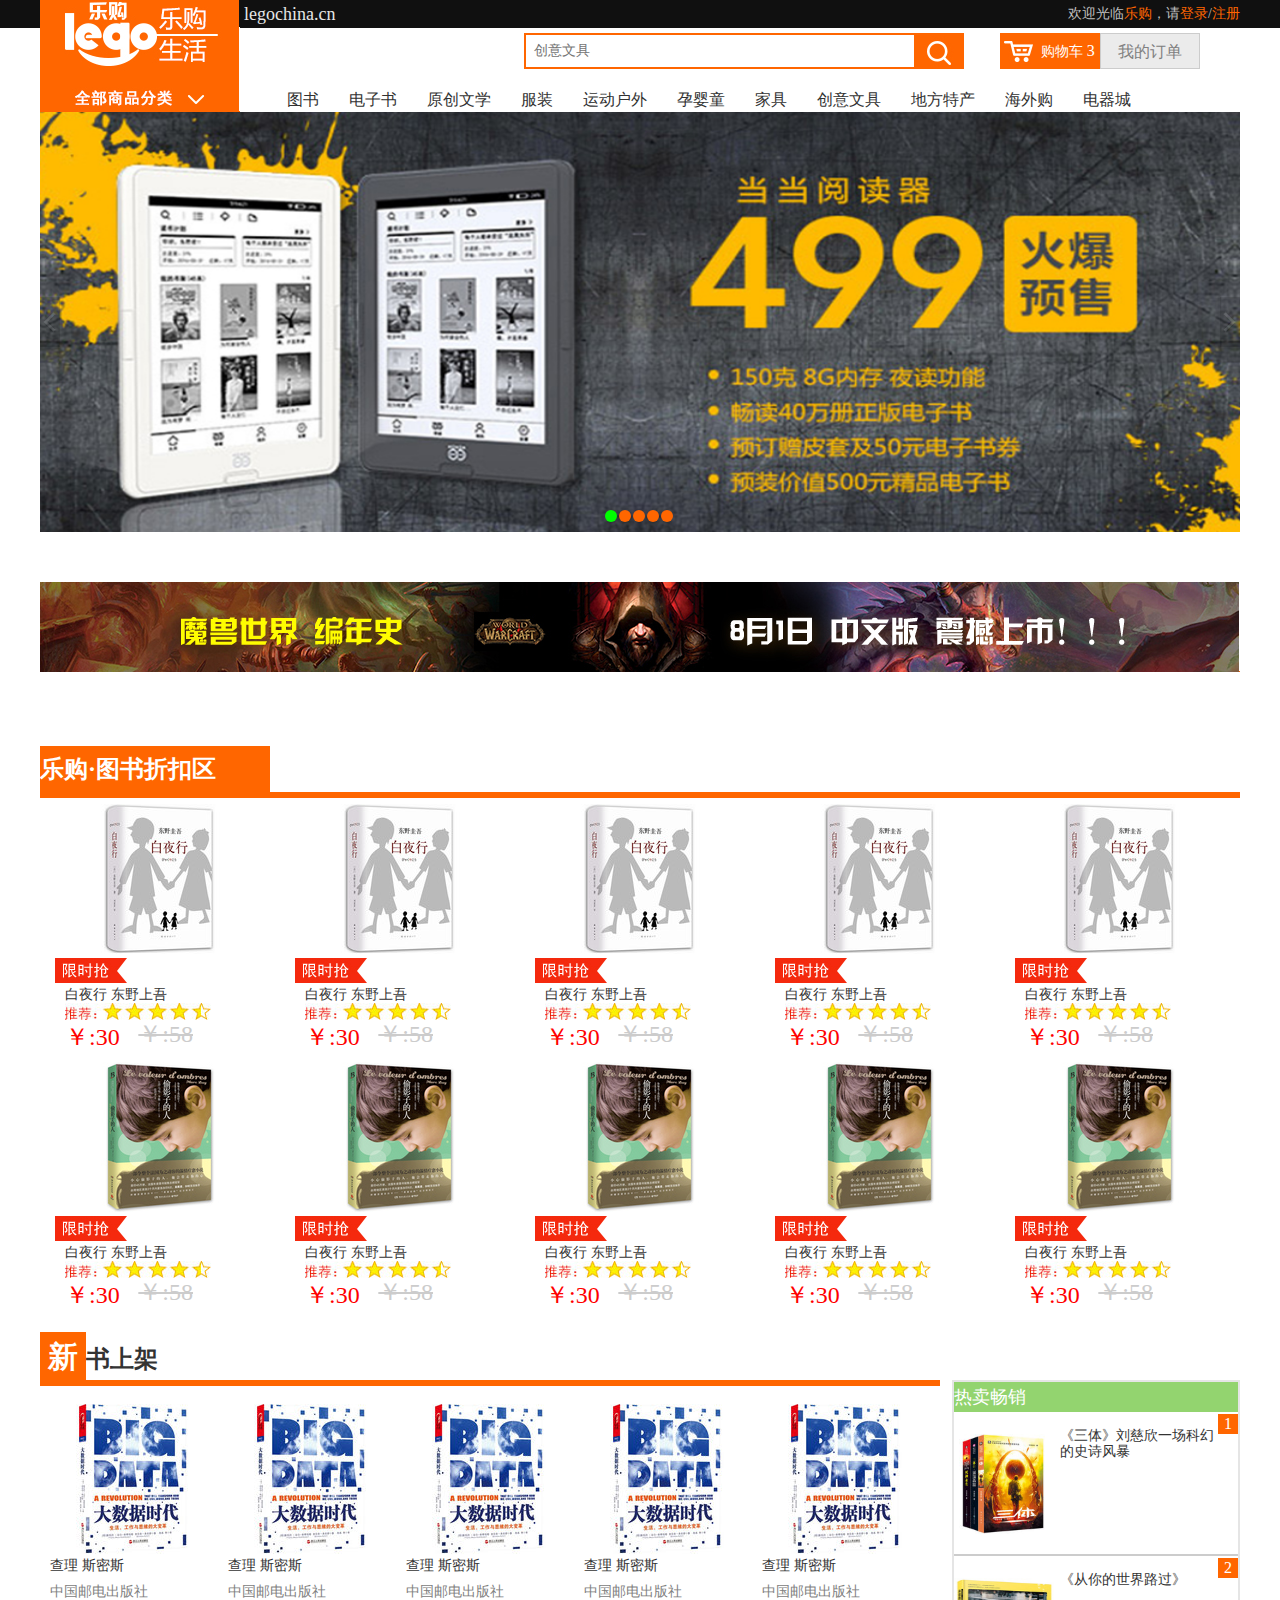
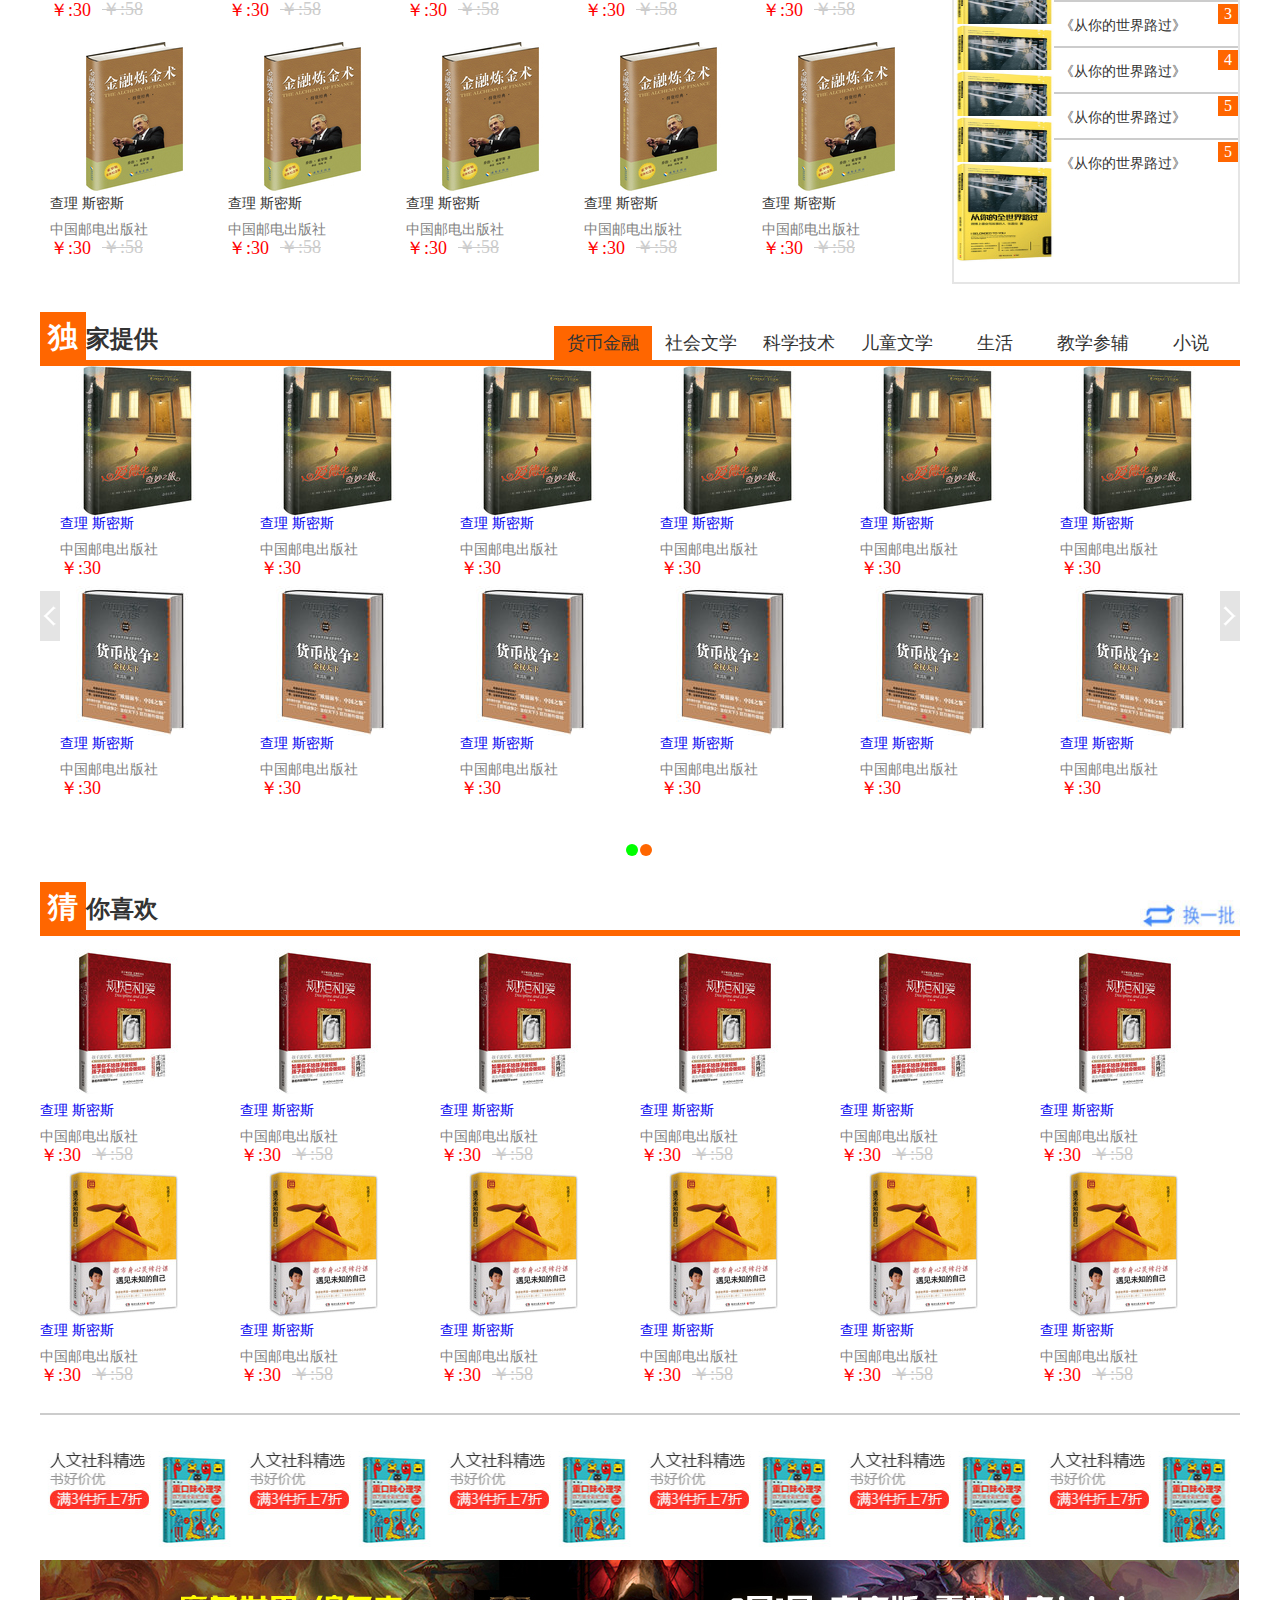
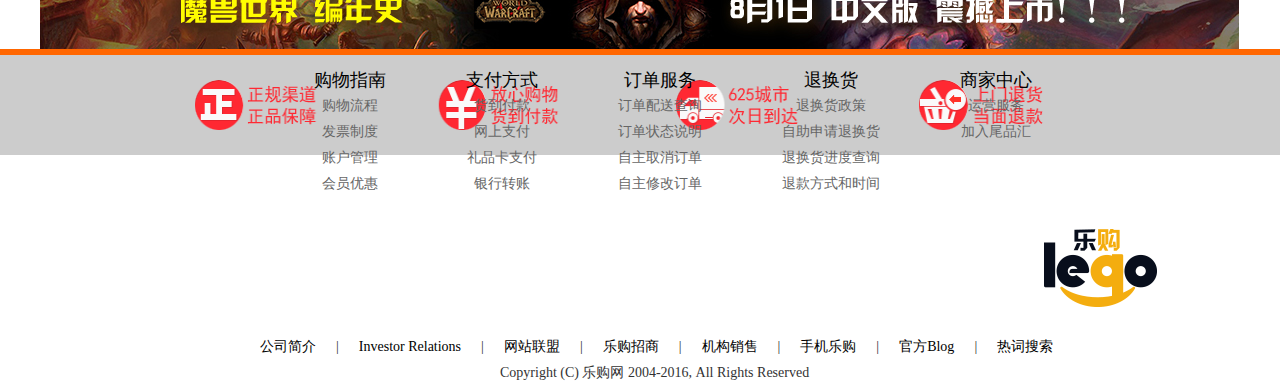
<file: trunk/listproduct.html>
<!DOCTYPE html>
<html lang="en">

<head>
    <meta charset="UTF-8">
    <meta name="viewport" content="width=device-width, initial-scale=1.0">
    <title>Document</title>
    <!-- 引入重置样式 -->
    <link rel="stylesheet" href="./css/normalize.css">
    <!-- 引入公用样式 -->
    <link rel="stylesheet" href="./css/global.css">
    <!-- 引用轮播样式 -->
    <link rel="stylesheet" href="./css/slider.css">
    <!-- 引入当前样式 -->
    <link rel="stylesheet" href="./css/listproduct.css">
</head>

<body>
    <!-- 头部 -->
    <header>
        <div class="top">
            <div class="lg-container clearfix">
                <h1>
                    <a href="#"><img src="../trunk/images/logo.jpg" alt=""></a>
                </h1>
                <div class="txturl fl">
                    legochina.cn
                </div>
                <div class="logintxtbox fr">
                    欢迎光临<a href="#">乐购</a>，请<a href="#">登录</a>/<a href="#">注册</a>
                </div>
            </div>
        </div>
        <!-- 搜索区 -->
        <div class="searchbox lg-container mt4 clearfix">
            <div class="cartorder fr">
                <a href="#" class="fl">购物车
                    <i>3</i>
                </a>
                <a href="#" class="fl"> 我的订单</a>
            </div>
            <form action="#" class="fr">
                <input type="text" name="" class="fl" placeholder="创意文具">
                <input type="submit" value="" class="fl">
            </form>
        </div>
        <nav class="lg-container">
            <ul class="fr">
                <li><a href="#">图书</a></li>
                <li><a href="#">电子书</a></li>
                <li><a href="#">原创文学</a></li>
                <li><a href="#">服装</a></li>
                <li><a href="#">运动户外</a></li>
                <li><a href="#">孕婴童</a></li>
                <li><a href="#">家具</a></li>
                <li><a href="#">创意文具</a></li>
                <li><a href="#">地方特产</a></li>
                <li><a href="#">海外购</a></li>
                <li><a href="#">电器城</a></li>
            </ul>
        </nav>
    </header>
    <!-- banner -->
    <section id="listbanner" class="lg-container">
        <div class="listlunbo">
            <div class="pptbox fl" id="listlunbobox">
                <ul class="innerwrapper">
                    <li>
                        <a href="#">
                            <img src="./images/banner1.jpg" />
                        </a>
                    </li>
                    <li>
                        <a href="#">
                            <img src="./images/banner2.jpg" />
                        </a>
                    </li>
                    <li>
                        <a href="#">
                            <img src="./images/banner3.jpg" />
                        </a>
                    </li>
                    <li>
                        <a href="#">
                            <img src="./images/banner4.jpg" />
                        </a>
                    </li>
                    <li>
                        <a href="#">
                            <img src="./images/banner5.jpg" />
                        </a>
                    </li>
                </ul>
                <ul class="controls">
                    <li class="current">1</li>
                    <li>2</li>
                    <li>3</li>
                    <li>4</li>
                    <li>5</li>
                </ul>
                <span class="btnleft"></span>
                <span class="btnright"></span>
            </div>
        </div>
        <div class="advertising">
            <img src="./images/moshou_03.jpg" alt="">
        </div>
    </section>
    <!-- 折扣区域 -->
    <section id="discount" class="lg-container clearfix  mt70">
        <div class="zhekou brd6 title">
            <h3 class="f24 bgcf6 ">乐购·图书折扣区</h3>
        </div>
        <div class="discountbt clearfix">
            <ul class="fr">
                <script>
                    for (let i = 0; i < 5; i++) {
                        document.write(`
                        <li>
                            <img src="./images/baiyexing.jpg" alt="">
                            <img src="./images/index05_18.jpg" alt="">
                            <p class="ml10">白夜行  东野上吾</p>
                            <img src="./images/wujiaoxing_03.jpg" class="ml10">
                            <p class="cr f24 ml10">￥:30</p>
                            <del class="cc f24">￥:58</del>
                        </li>
                        `)
                    }
                </script>
            </ul>
            <ul class="fr">
                <script>
                    for (let i = 0; i < 5; i++) {
                        document.write(`
                        <li>
                            <img src="./images/byx.jpg" alt="">
                            <img src="./images/index05_18.jpg" alt="">
                            <p class="ml10">白夜行  东野上吾</p>
                            <img src="./images/wujiaoxing_03.jpg" class="ml10">
                            <p class="cr f24 ml10">￥:30</p>
                            <del class="cc f24">￥:58</del>
                        </li>
                        `)
                    }
                </script>
            </ul>
        </div>
    </section>
    <!-- 新书上架 -->
    <section id="newbook" class="lg-container clearfix">
        <div class="newbookleft">
            <div class="brd6 title">
                <h3 class="f24 c333"><span class="f30 cfff bgcf6 pad8 ">新</span>书上架</h3>
            </div>
            <div class="bt">
                <ul class="fr">
                    <script>
                        for (let i = 0; i < 5; i++) {
                            document.write(`
                            <li>
                                <img src="./images/dsj.jpg" alt="">
                                <p>查理 斯密斯</p>
                                <p class="c80 mt10">中国邮电出版社</p>
                                <p class="cr f18">￥:30</p>
                                <del class="cc f18">￥:58</del>
                            </li>
                            `)
                        }
                    </script>
                </ul>
                <ul class="fr">
                    <script>
                        for (let i = 0; i < 5; i++) {
                            document.write(`
                            <li>
                                <img src="./images/jr.jpg" alt="">
                                <p>查理 斯密斯</p>
                                <p class="c80 mt10">中国邮电出版社</p>
                                <p class="cr f18">￥:30</p>
                                <del class="cc f18">￥:58</del>
                            </li>
                            `)
                        }
                    </script>
                </ul>
            </div>
        </div>
        <div class="newbookright">
            <p>热卖畅销</p>
            <ul>
                <li>
                    <div>1</div>
                    <div class="cur ">
                        <img src="./images/st.jpg">
                        <p>《三体》刘慈欣一场科幻<br>
                            的史诗风暴</p>
                    </div>
                </li>
                <li>
                    <div>2</div>
                    <div>
                        <img src="./images/index08_05.jpg">
                        <p>《从你的世界路过》</p>
                    </div>
                </li>
                <li>
                    <div>3</div>
                    <div>
                        <img src="./images/index08_05.jpg">
                        <p>《从你的世界路过》</p>
                    </div>
                </li>
                <li>
                    <div>4</div>
                    <div>
                        <img src="./images/index08_05.jpg">
                        <p>《从你的世界路过》</p>
                    </div>
                </li>
                <li>
                    <div>5</div>
                    <div>
                        <img src="./images/index08_05.jpg">
                        <p>《从你的世界路过》</p>
                    </div>
                </li>
                <li>
                    <div>5</div>
                    <div>
                        <img src="./images/index08_05.jpg">
                        <p>《从你的世界路过》</p>
                    </div>
                </li>
            </ul>
        </div>
    </section>
    <!-- 独家提供 -->
    <section id="exclusive" class="lg-container">
        <div class="exclusivetop">
            <div class="brd6 title">
                <h3 class="f24 c333 fl"><span class="f30 cfff bgcf6 pad8 ">独</span>家提供</h3>
                <ul class="fr">
                    <li class="active">
                        <a href="#">货币金融</a>
                    </li>
                    <li><a href="#">社会文学</a></li>
                    <li><a href="#">科学技术</a></li>
                    <li><a href="#">儿童文学</a></li>
                    <li><a href="#">生活</a></li>
                    <li><a href="#">教学参辅</a></li>
                    <li><a href="#">小说</a></li>
                </ul>
            </div>
        </div>
        <!-- 内容区域 -->
        <div class="exclusivebt">
            <div class="listlunbo">
                <!-- 货币金融 -->

                <div class="pptbox fl exlunbobox cur">
                    <ul class="innerwrapper">
                        <li style="padding: 0 36px 0 36px;">
                            <!-- 12个小盒子 -->
                            <ul>
                                <script>
                                    for (let i = 0; i < 6; i++) {
                                        document.write(`
                                        <li><a href="#">
                                                <img src="./images/adh.jpg" alt="">
                                                <p>查理 斯密斯</p>
                                                <p class="c80 mt10">中国邮电出版社</p>
                                                <p class="cr f18">￥:30</p>
                                                <del class="cc f18">￥:58</del>
                                            </a>
                                        </li>
                                        `)
                                    }
                                </script>
                                <script>
                                    for (let i = 0; i < 6; i++) {
                                        document.write(`
                                        <li><a href="#">
                                                <img src="./images/hb.jpg" alt="">
                                                <p>查理 斯密斯</p>
                                                <p class="c80 mt10">中国邮电出版社</p>
                                                <p class="cr f18">￥:30</p>
                                                <del class="cc f18">￥:58</del>
                                            </a>
                                        </li>
                                        `)
                                    }
                                </script>
                            </ul>
                        </li>
                        <li style="padding: 0 36px 0 36px;">
                            <!-- 12个小盒子 -->
                            <ul>
                                <script>
                                    for (let i = 0; i < 6; i++) {
                                        document.write(`
                                        <li><a href="#">
                                                <img src="./images/zrs.jpg" alt="">
                                                <p>查理 斯密斯</p>
                                                <p class="c80 mt10">中国邮电出版社</p>
                                                <p class="cr f18">￥:30</p>
                                                <del class="cc f18">￥:58</del>
                                            </a>
                                        </li>
                                        `)
                                    }
                                </script>
                                <script>
                                    for (let i = 0; i < 6; i++) {
                                        document.write(`
                                        <li><a href="#">
                                                <img src="./images/fk.jpg" alt="">
                                                <p>查理 斯密斯</p>
                                                <p class="c80 mt10">中国邮电出版社</p>
                                                <p class="cr f18">￥:30</p>
                                                <del class="cc f18">￥:58</del>
                                            </a>
                                        </li>
                                        `)
                                    }
                                </script>
                            </ul>
                        </li>
                    </ul>
                    <ul class="controls">
                        <li class="current">1</li>
                        <li>2</li>
                    </ul>
                    <span class="btnleft"></span>
                    <span class="btnright"></span>
                </div>
                <!-- 社会文学 -->
                <div class="pptbox fl exlunbobox">
                    <ul class="innerwrapper">
                        <li style="padding: 0 36px 0 36px;">
                            <!-- 12个小盒子 -->
                            <ul>
                                <script>
                                    for (let i = 0; i < 6; i++) {
                                        document.write(`
                                    <li><a href="#">
                                            <img src="./images/hb.jpg" alt="">
                                            <p>查理 斯密斯</p>
                                            <p class="c80 mt10">中国邮电出版社</p>
                                            <p class="cr f18">￥:30</p>
                                            <del class="cc f18">￥:58</del>
                                        </a>
                                    </li>
                                    `)
                                    }
                                </script>
                                <script>
                                    for (let i = 0; i < 6; i++) {
                                        document.write(`
                                    <li><a href="#">
                                            <img src="./images/adh.jpg" alt="">
                                            <p>查理 斯密斯</p>
                                            <p class="c80 mt10">中国邮电出版社</p>
                                            <p class="cr f18">￥:30</p>
                                            <del class="cc f18">￥:58</del>
                                        </a>
                                    </li>
                                    `)
                                    }
                                </script>
                            </ul>
                        </li>
                        <li style="padding: 0 36px 0 36px;">
                            <!-- 12个小盒子 -->
                            <ul>
                                <script>
                                    for (let i = 0; i < 6; i++) {
                                        document.write(`
                                    <li><a href="#">
                                            <img src="./images/fk.jpg" alt="">
                                            <p>查理 斯密斯</p>
                                            <p class="c80 mt10">中国邮电出版社</p>
                                            <p class="cr f18">￥:30</p>
                                            <del class="cc f18">￥:58</del>
                                        </a>
                                    </li>
                                    `)
                                    }
                                </script>
                                <script>
                                    for (let i = 0; i < 6; i++) {
                                        document.write(`
                                    <li><a href="#">
                                            <img src="./images/zrs.jpg" alt="">
                                            <p>查理 斯密斯</p>
                                            <p class="c80 mt10">中国邮电出版社</p>
                                            <p class="cr f18">￥:30</p>
                                            <del class="cc f18">￥:58</del>
                                        </a>
                                    </li>
                                    `)
                                    }
                                </script>
                            </ul>
                        </li>
                    </ul>
                    <ul class="controls">
                        <li class="current">1</li>
                        <li>2</li>
                    </ul>
                    <span class="btnleft"></span>
                    <span class="btnright"></span>
                </div>








            </div>
        </div>
    </section>
    <!-- 猜你喜欢 -->
    <section id="guess" class="lg-container">
        <div class="brd6 title clearfix guesstop">
            <h3 class="f24 c333 fl"><span class="f30 cfff bgcf6 pad8 ">猜</span>你喜欢</h3>
            <a class="rightbox fr"><img src="./images/hyh_03.jpg"></a>
        </div>
        <div class="pro-con">
            <div class="box">
                <!-- 区域一 -->
                <div class="bt clearfix cur">
                    <ul class="fr">
                        <script>
                            for (let i = 0; i < 6; i++) {
                                document.write(`
                        <li><a href="#">
                            <img src="./images/gj.jpg" alt="">
                            <p>查理 斯密斯</p>
                            <p class="c80 mt10">中国邮电出版社</p>
                            <p class="cr f18">￥:30</p>
                            <del class="cc f18">￥:58</del></a>
                        </li>
                        `)
                            }
                        </script>
                    </ul>
                    <ul class="fr">
                        <script>
                            for (let i = 0; i < 6; i++) {
                                document.write(`
                        <li><a href="#">
                            <img src="./images/yj.jpg" alt="">
                            <p>查理 斯密斯</p>
                            <p class="c80 mt10">中国邮电出版社</p>
                            <p class="cr f18">￥:30</p>
                            <del class="cc f18">￥:58</del></a>
                        </li>
                        `)
                            }
                        </script>
                    </ul>
                </div>

                <!-- 区域二 -->
                <div class="bt clearfix">
                    <ul class="fr">
                        <script>
                            for (let i = 0; i < 6; i++) {
                                document.write(`
                        <li><a href="#">
                            <img src="./images/adh.jpg" alt="">
                            <p>查理 斯密斯</p>
                            <p class="c80 mt10">中国邮电出版社</p>
                            <p class="cr f18">￥:30</p>
                            <del class="cc f18">￥:58</del></a>
                        </li>
                        `)
                            }
                        </script>
                    </ul>
                    <ul class="fr">
                        <script>
                            for (let i = 0; i < 6; i++) {
                                document.write(`
                        <li><a href="#">
                            <img src="./images/fk.jpg" alt="">
                            <p>查理 斯密斯</p>
                            <p class="c80 mt10">中国邮电出版社</p>
                            <p class="cr f18">￥:30</p>
                            <del class="cc f18">￥:58</del></a>
                        </li>
                        `)
                            }
                        </script>
                    </ul>
                </div>
                <!-- 区域三 -->
                <div class="bt clearfix">
                    <ul class="fr">
                        <script>
                            for (let i = 0; i < 6; i++) {
                                document.write(`
                        <li><a href="#">
                            <img src="./images/byx.jpg" alt="">
                            <p>查理 斯密斯</p>
                            <p class="c80 mt10">中国邮电出版社</p>
                            <p class="cr f18">￥:30</p>
                            <del class="cc f18">￥:58</del></a>
                        </li>
                        `)
                            }
                        </script>
                    </ul>
                    <ul class="fr">
                        <script>
                            for (let i = 0; i < 6; i++) {
                                document.write(`
                        <li><a href="#">
                            <img src="./images/adh.jpg" alt="">
                            <p>查理 斯密斯</p>
                            <p class="c80 mt10">中国邮电出版社</p>
                            <p class="cr f18">￥:30</p>
                            <del class="cc f18">￥:58</del></a>
                        </li>
                        `)
                            }
                        </script>
                    </ul>
                </div>
            </div>
        </div>
        <div class="another">
            <ul class="fr">
                <li><img src="./images/huodong.jpg" alt=""></li>
                <li><img src="./images/huodong.jpg" alt=""></li>
                <li><img src="./images/huodong.jpg" alt=""></li>
                <li><img src="./images/huodong.jpg" alt=""></li>
                <li><img src="./images/huodong.jpg" alt=""></li>
                <li><img src="./images/huodong.jpg" alt=""></li>
            </ul>
        </div>
        <div class="moshou">
            <img src="./images/moshou_03.jpg" alt="">
        </div>
    </section>
    <!-- 页尾 -->
    <footer>
        <div class="footertop tc clearfix container">
            <img src="./images/222_11.png">
            <img src="./images/222_13(1).png" alt="">
            <img src="./images/222_15.png" alt="">
            <img src="./images/222_17.png">
        </div>
        <div class="footermiddle fr tc clearfix">
            <ul>
                <li class="f18">购物指南</li>
                <li><a href="#">购物流程</a></li>
                <li><a href="#">发票制度</a></li>
                <li><a href="#">账户管理</a></li>
                <li><a href="#">会员优惠</a></li>
            </ul>
            <ul>
                <li class="f18">支付方式</li>
                <li><a href="#">货到付款</a></li>
                <li><a href="#">网上支付</a></li>
                <li><a href="#">礼品卡支付</a></li>
                <li><a href="#">银行转账</a></li>
            </ul>
            <ul>
                <li class="f18">订单服务</li>
                <li><a href="#">订单配送查询</a></li>
                <li><a href="#">订单状态说明</a></li>
                <li><a href="#">自主取消订单</a></li>
                <li><a href="#">自主修改订单</a></li>
            </ul>
            <ul>
                <li class="f18">退换货</li>
                <li><a href="#">退换货政策</a></li>
                <li><a href="#">自助申请退换货</a></li>
                <li><a href="#">退换货进度查询</a></li>
                <li><a href="#">退款方式和时间</a></li>
            </ul>
            <ul>
                <li class="f18">商家中心</li>
                <li><a href="#">运营服务</a></li>
                <li><a href="#">加入尾品汇</a></li>
            </ul>
            <img src="./images/logo_00.png" alt="">
        </div>
        <div class="footerbottom clearfix">
            <ul class="fr">
                <li><a href="#">公司简介</a></li>
                <li>|</li>
                <li><a href="#">Investor Relations</a></li>
                <li>|</li>
                <li><a href="#">网站联盟</a></li>
                <li>|</li>
                <li><a href="#">乐购招商</a></li>
                <li>|</li>
                <li><a href="#">机构销售</a></li>
                <li>|</li>
                <li><a href="#">手机乐购</a></li>
                <li>|</li>
                <li><a href="#">官方Blog</a></li>
                <li>|</li>
                <li><a href="#">热词搜索</a></li>
            </ul>
            <div>Copyright (C) 乐购网 2004-2016, All Rights Reserved</div>
        </div>
    </footer>
    <script src="./lib/jquery.js"></script>
    <script src="./lib/jquery.slidebox.js"></script>
    <script src="./js/listproduct.js"></script>
</body>

</html>
</file>
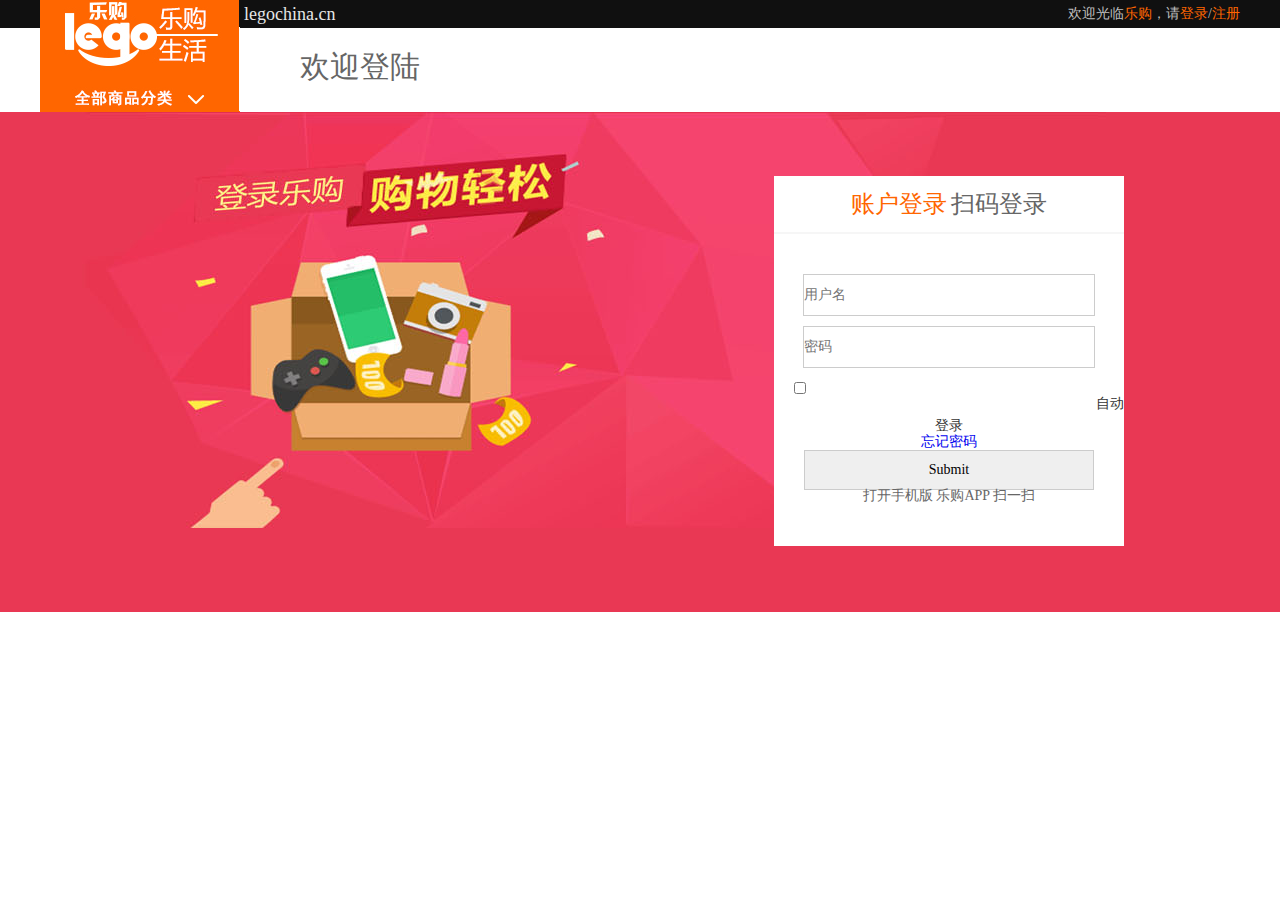
<file: trunk/register.html>
<!DOCTYPE html>
<html lang="en">

<head>
    <meta charset="UTF-8">
    <meta name="viewport" content="width=device-width, initial-scale=1.0">
    <title>Document</title>
    <meta charset="UTF-8">
    <meta name="viewport" content="width=device-width, initial-scale=1.0">
    <title>Document</title>
    <!-- 引入重置样式 -->
    <link rel="stylesheet" href="./css/normalize.css">
    <!-- 引入公用样式 -->
    <link rel="stylesheet" href="./css/global.css">
    <!-- 引用轮播样式 -->
    <link rel="stylesheet" href="./css/slider.css">
    <!-- 引入当前样式 -->
    <link rel="stylesheet" href="./css/register.css">
</head>

<body>
    <!-- 头部 -->
    <header>
        <div class="top">
            <div class="lg-container clearfix">
                <h1>
                    <a href="#"><img src="../trunk/images/logo.jpg" alt=""></a>
                </h1>
                <div class="txturl fl">
                    legochina.cn
                </div>
                <div class="logintxtbox fr">
                    欢迎光临<a href="#">乐购</a>，请<a href="#">登录</a>/<a href="#">注册</a>
                </div>
            </div>
        </div>
        <p class="lg-container f30 c66">欢迎登陆</p>
    </header>
    <section class="repicture">
        <img src="./images/login1.jpg" alt="">
        <div class="denglu fr tc">
            <div class="topdl">
                <span class="f24 cur cf60">账户登录</span>
                <span class="f24 c66">扫码登录</span>
            </div>
            <div class="btdl">
                <!-- <div class="btdlimg">
                    <img src="./images/show.png" alt="">
                    <img src="./images/phone-orange.png" alt="">
                </div> -->
                <div class="saoma">
                    <form action="" method="GET">
                        <p>
                            <input type="text" name="username" class="username" value="" placeholder="用户名"><br>
                            <!-- <span class="namemsg"></span> -->
                            <!-- <img class="delImg" src="./images/delete.png" alt=""> -->
                        </p>
                        <p>
                            <input type="password" name="psd" class="psd" value="" placeholder="密码"><br>
                            <!-- <span class="psdmsg"></span> -->
                            <!-- <img class="eyeImg" src="./images/close.png" alt=""> -->
                        </p>
                        <p><input type="checkbox" value="checkbox" name="check" class="ck">自动登录</p>
                        <p>
                            <a href="#">忘记密码</a>
                        </p>
                        <p><input type="submit"></p>
                    </form>
                </div>
            </div>
            <p class="c66">打开手机版 乐购APP 扫一扫</p>
        </div>
    </section>
    <script src="./lib/jquery.js"></script>
    <script src="./lib/jquery.validate.js"></script>
    <script src="./js/register.js"></script>
</body>

</html>
</file>
<file: trunk/css/global.css>
@charset "UTF-8";
body{
    font-family: SimHei;
    font-size: 14px;
    color: #333333;
}
*{
    margin: 0;
    padding: 0;
    border: 0;
    outline: none;
}
/* 版心 */
.lg-container{
  width: 1200px;
  margin: 0 auto;
}
.fl{
    float: left;
}
.fr{
    float: right;
}
.clearfix:after{
    content: "";
    height: 0;
    display: block;
    clear: both;
    zoom:1 ;
}
a{
    text-decoration: none;
}
ul{
   list-style: none; 
}
.mt4{
    margin-top: 4px;
}
.ml4{
    margin-left: 4px;
}
.m10{
    margin: 10px 10px;
}
.ml10{
    margin-left: 10px;
}
.m6{
    margin: 6px 10px;
}
.mt20{
    margin-top: 20px;
}
.mt10{
    margin-top: 10px;
}
.mt40{
    margin-top: 40px;
}
.mt70{
    margin-top: 70px;
}
.mb8{
    margin-bottom: 8px;
}
.mt4{
    margin-top: 4px;
}
.pl22{
    padding-left: 22px;
}
.pl10{
    padding-left: 10px;
}
.f24{
    font-size: 24px;
}
.f30{
    font-size: 30px;
}
.f18{
    font-size: 18px;
}
.f16{
    font-size: 16px;
}
.f12{
    font-size: 12px;
}
.c42{
    color: #f4290d;
}
.cf60{
    color: #ff6600;
}
.cr{
    color: red;
}
.cc{
    color: #cccccc;
}
.cfff{
    color: #fff;;
}
.c66{
    color: #666666;
}
.c4d{
    color: #4d4d4d;
}
.c64{
    olor: #646464;
}
.c0{
    color: black;
}
.c80{
    color: #808080;
}
.c81{
    color: #818181;
}
.ca6{
    color: #a6a6a6;
}
.cf4{

    color: #f4b212;
}
.c34{
    color: #343434;
}
.c6c{
    color: #6c6c6c;
}
.c4c{
    color: #4c4c4c;
}
.fe{
    color: #fefefe;
}
.bgcf6{
    background-color: #ff6600;
}
.bgcfb3{
    background-color: #b3b3b3;
}
.c333{
    color: #333;;
}
.tl{
    text-indent: 10px;
}
.tc{
    text-align: center;
}
.cur{
    cursor: pointer;
}
.pad8{
    padding: 8px;
}
.brd6{
    border-bottom:6px solid #f60 ;
}
/* 头部*/
header{
    height: 112px;
}
header .top{
    height: 28px;
    line-height: 28px;
    background-color: #101010;
}
header .top div:first-child{
    position: relative;
}
/* logo */
header .top div:first-child{
    position: relative;
}
header .top h1{
    position: absolute;
    top: -20px;
}

header .top .txturl{
    color: #e6e6e6;
    font-size: 18px;
    text-indent: 204px;
}
header .top .logintxtbox{
    color: #bfbfbf;
}
header .top .logintxtbox a{
    color: #ff6600;
}
/* 搜索 */
header .searchbox{
    margin: 5px 0;
}
header .searchbox .cartorder a{
    text-align: center;
}
header .searchbox form{
    width: 440px;
	height: 36px;
	background-color: #ffffff;
    border: solid 2px #ff6600;
    box-sizing: border-box;
}
header .searchbox form input:first-child{
    width: 388px;
    height: 32px;
    text-indent: 8px;
}
/* 提交按钮 */
header .searchbox form input:last-child{
    width: 48px;
    height: 32px;
    cursor: pointer;
    background: url(../images/bgicon.png) no-repeat;
}
/*------------ 购物车和订单---------  */
header .searchbox .cartorder{
  width: 200px;
  height: 36px;
  margin-left: 36px;
}
header .searchbox .cartorder a{
    width: 100px;
    height: 36px;
    line-height: 36px;
    text-align: center;
}
/* 购物车 */
header .searchbox .cartorder a:first-child{
    text-indent: 36px;
    color: #ffffff;    
    background: url(../images/bgicon.png) no-repeat 0px -42px #ff6600;

}
header .searchbox .cartorder a:first-child i{
    font-style: normal;
    font-size: 16px;
}
header .searchbox .cartorder a:last-child{
    color: #808080;
    font-size: 16px;
    background-color: #ebebeb;
    border: solid 1px #cccccc;
    width: 100px;         
    box-sizing: border-box;
}
/* 导航栏 */
header nav ul{
    margin-right: 109px;
    margin-top: 14px;
}
header nav ul li{
    float: left;
    line-height: 24px;
    margin-left: 30px;
    font-size: 16px;
}
header nav ul li a{
    color: #323232;
}
/* banner区域 */
#banner{
    height: 420px;
    /* background-color:skyblue; */
}
/* 左边的ul */
#banner .list{
    width: 200px;
    height: 420px;
    background-color: #ccc;
    position: relative; 
}
#banner .list li{
    line-height: 28px;
}

 #banner .list li:hover .menu{
    display: block;
} 

#banner .list li .menu{
    position: absolute;
    left: 200px;
    top: 0;
    width: 580px;
    height: 420px;
    background-color: #fff;
    display: none;
    border: 1px solid #f60;
    z-index: 101;
}
#banner .list li p:hover{
    width: 180px;
    background-color: #ffffff;
    border-color: #f60;
    border-right:0 ;
}

#banner .list li p{
    position: relative;
    z-index: 102;
    border: solid 1px transparent;
    padding-left: 20px;
}
#banner .list li a{
    color: #1a1a1a;
    font-family: MicrosoftYaHei;
} 
#banner .list li div li{
   float: left;
   margin-left: 36px;
}
#banner .list li .menu .box li:first-child{
    margin-left: 36px;
 }
#banner .list li .menu .box li{
   margin: 0 10px;
}
#banner .list li .menu span{
    margin:0 36px;
    color: #ff6600;
    margin-bottom: 6px;
 } 


/* 右边的轮播 */
#banner .slidebox{
    width: 1000px;
    height: 420px;
}

/* 回到顶部样式 */
#onlinechat{
    width: 30px;
	height: 50px;
    position: fixed;
    top:70%;
    right: 20px;
}
#onlinechat a{
    display: none;
}
/* 楼层卷动 */
.floornav{
    position: fixed;
    top: 50%;
    
    margin-top: -100px;
    left: 50%;
    margin-left: -670px;
    width: 40px;
    height: 200px;
    
}
.floornav ul{
    background-color: #F2F2F2;
}
.floornav ul li{
    padding-left: 40px;
    height: 40px;
    background: url(../images/fix_box_icon_160622.png) no-repeat;
    overflow: hidden;
    text-align: center;
    line-height: 40px;
    color: #fff;
}
.floornav ul li.bg2{
   background-position-y:-80px ;
}
.floornav ul li.bg3{
    background-position-y:-160px ;
 }
 .floornav ul li.bg4{
    background-position-y:-200px ;
 }
 .floornav ul li.bg5{
    background-position-y:-320px ;
 }
/* 顶部下滑固定 */
.searchboxs{
    position: fixed;
    top: 0;
    left: 0;
    z-index: 99999;
    display: none;
}
header .searchboxs{
    width: 100%;
    height: 50px;
    line-height: 50px;
    background-color: yellow;
}
header .searchboxs img{
    width: 100px;
    height: 50px;
    margin-left: 300px;
}
header .searchboxs form{
    width: 440px;
    height: 36px;
    margin: 8px 280px 8px 0;
	background-color: #ffffff;
    border: solid 2px #ff6600;
    box-sizing: border-box;
}
header .searchboxs form input:first-child{
    width: 388px;
    height: 32px;
    text-indent: 8px;
}
/* 提交按钮 */
header .searchboxs form input:last-child{
    width: 48px;
    height: 32px;
    cursor: pointer;
    background: url(../images/bgicon.png) no-repeat;
}
header .searchboxs .cartorder{
    width: 200px;
    height: 36px;
    margin-left: 36px;
  }
/* 顶部下滑固定------------结束 */
/* 页尾 */
footer{
    position: relative;
}
.footertop{
    height: 100px;
    background-color: #ccc;
    border-top: 6px solid #ff6600;
}
.footertop img{
    width: 127px;
    height: 50px;
    margin: 25px 76px 25px 34px;
}
.footermiddle{
    position: absolute;
    left: 274px;
    bottom: -200px;
}
.footermiddle ul{
    float: left;
    margin: 40px 40px;
}
.footermiddle ul li{
    line-height: 26px;
    color: #000000;
}
.footermiddle ul li a{
    color: #666666;
}
.footermiddle img{
    margin: 40px 40px;
}
.footerbottom{
    position: absolute;
    left: 250px;
    bottom: -200px;
    /* margin-top: 26px; */
}
.footerbottom ul li{
    float: left;
    margin: 0 10px;
}
.footerbottom ul li a{
    color: #000000;
}
.footerbottom div{
    position: absolute;
    top: 26px;
    left: inherit;
    /* margin: 0px 208px; */
}
</file>
<file: trunk/css/slider.css>
﻿			*{
				margin: 0;
				padding: 0;
			}
			.pptbox{
				width: 400px;
				height: 100px;
				position: relative;
				overflow: hidden;
			}
			
			.pptbox  .innerwrapper{
				width:2400px;/*当增加了li之后，大盒子的宽度也要相应的增加 这里增加了两个li，每个400，所以ul 从原来的1600变成了2400*/
				height: 100px;
				list-style: none;
				position: absolute;
				left: -400px;
			}
			
			.innerwrapper li
			{
				width:400px;
				height:100px;
				float: left;
			}
			.innerwrapper li a
			{
				display: block;
			}
			
			.innerwrapper li a img
			{
				width: 400px;
				height:100px;
				display:block;
			}
			
			.btnleft{
				width: 20px;
				height: 50px;
				position: absolute;
				left:0;
				top:25px;
				background-color: black;
				background-image:url(../images/arrow-left.png);
				background-position: center center;
				background-repeat:no-repeat;
				cursor: pointer;
				z-index: 100;
				color:#fff;
			}
			
			.btnright{
				width: 20px;
				height: 50px;
				position: absolute;
				right:0;
				top:25px;
				background-color: black;
				background-image:url(../images/arrow-right.png);
				background-position: center center;
				background-repeat:no-repeat;
				cursor: pointer;
				z-index: 100;
				color:#fff;
				
			}
			
			/*控制按钮开始*/
			
			.controls{
				width:96px;
				position: absolute;
				left:152px;
				bottom:10px;
				list-style: none;
			}
			.controls li{
				width: 20px;
				height:20px;
				background-color: gold;
				float: left;
				margin-right:2px;
				text-align: center;
				border-radius:10px ;
				cursor: pointer;
			}
			
			.controls li.current
			{
				background-color:aqua;
				color: brown;
			}
			
			/*控制按钮结束*/
</file>
<file: trunk/css/index.css>
/* 今日推荐 */

#recommend hr{
    width: 1200px;
	height: 6px;
	background-color: #ff6600;
}
#recommend .re-com{
    width: 1188px;
    height: 500px;
    text-align: center;
    margin-left: 4px;
    border: 1px solid #ff6600;
    border-top: transparent;
}
#recommend .re-com ul li{
    width: 196px;
    height: 248px;
    float: left;
    border: 1px solid #ff6600;
}
#recommend .re-com ul li img:first{
    width: 150px;
	height: 150px;
}
#recommend .re-com ul li img:not(:first-child){
    float: left;
    width: 73px;
	height: 25px;
}
#recommend .re-com ul li p{
    float: left; 
}

/*电子书  */
#ebook{
    position: relative;
}
#ebook .ebooktop{
    position: relative;
}
#ebook .ebooktop ul{
    position: absolute;
    top: -4px;
    right: 296px;
}
#ebook .ebooktop ul li{
    width: 98px;
    height: 34px;
    line-height: 34px;
    float:left;
    margin-right: 0;
    font-size: 18px;
    color: #333333;
}
#ebook .ebooktop ul li.active{
    color: #fff;
    background-color: #ff6600;
}
#ebook hr{
    width: 904px;
	height: 6px;
	background-color: #ff6600;
}
/* 左边部分 */
#ebook .ebookleft{
    display: none;
}
#ebook .cur{
    display: block;
}
#ebook .ebookleft .title{
    width: 238px;
	height: 440px;
	background-color: #dff2d4;
}
#ebook .ebookleft .title ul {
    float: left;
    margin:18px 5px 0;
}
#ebook .ebookleft .title ul li{
    margin-top: 14px;
}
#ebook .ebookleft .title ul li a{
    color: #333333;
}
#ebook .ebookleft{
    position: relative; 
}
#ebook .ebookleft .lunbo{
    width: 666px;
    height: 434px;
    position: absolute;
    top: 0px;
    left: 238px;
}
#ebook .ebookleft .lunbo>ul>li{
    float: left;
    width: 166px;
    height: 220px;
    border-left:2px solid #ccc;
    border-bottom:2px solid #ccc; 
    box-sizing: border-box;
}
#ebook .ebookleft .lunbo ul li:first-child{
    width: 332px;
}
#ebook .ebookleft .lunbo > ul > li:nth-child(3),
#ebook .ebookleft .lunbo > ul > li:nth-child(7){
    border-right:1px solid #ccc ;
}
#ebook .ebookleft .lunbo > ul > li:nth-child(4n) {
    border-right: 2px solid #ccc;
}
#ebook .ebookleft .lunbo .book{
    position: relative;
}
#ebook .ebookleft .lunbo .book p{
    line-height: 20px;
}
#ebook .ebookleft .lunbo .book del{
    position: absolute;
    left: 40px;
    bottom: 13px;
}
/* 电子书右边部分 */
#ebook .ebookright{
    width: 280px;
    height: 440px;
    border: 2px solid #cccc;   
    position: absolute;
    bottom: 2px;
    right: 0px;
}
#ebook .ebookright h3{
    color: #808080;
    line-height: 38px;
}
#ebook .ebookright ul{
    position: relative;
}
#ebook .ebookright ul li{
    line-height: 40px;
    border-bottom: 2px solid #cccc;
}
#ebook .ebookright ul li:last-child{
   border: 0;
}
#ebook .ebookright ul li span{
    position: absolute;
    left: 10px;
}
#ebook .ebookright ul li div p{
    line-height: 20px;
}
#ebook .ebookright ul li div{
    display: none;
}
#ebook .ebookright ul li div.cur{
    display: block;
}
#ebook .ebookright ul li .ftitle{
    display: none;
}
/* 服装部分 */
/* 服装交互 */
#cloth .clothbottom{
    display: none;
}
#cloth .clothbottom.cur{
    display: block;
}
#cloth{
    position: relative;
}
.clothtop ul li {
    width: 98px;
    height: 34px;
    line-height: 34px;
    float: left;
    margin-right: 0;
    font-size: 18px;
    color: #333333;
}
.clothtop ul{
    position: absolute;
    top: -4px;
    right: 0px;
}
.clothtop ul li.active{
    color: #fff;
    background-color: #ff6600;
}

/* 标题以下部分 */
.clothbottom .ltitle{
    width: 238px;
	height: 520px;
    background-color: #dff2d4;
}
 .clothbottom .ltitle ul{
    float: left;
   margin: 12px 28px 0 0;
}
 .clothbottom .ltitle ul li{
    line-height: 30px;
}
 .clothbottom .ltitle ul li:not(:first-child){
    margin-top: 14px;
}
 .clothbottom .ltitle ul li a{
    color: #333333;
}
/* 轮播中间那一部分 */
.clothbottom{
    position: relative;
}
.clothmiddle .tbox{
    position: absolute;
    left: 238px;
    top: 0;
}
.clothmiddle .tbox li{
    width: 175px;
    height: 342px;
    float: left;
    border:1px solid #cccccc;
}
.clothmiddle .tbox li:first-child{
    width: 424px;
	height: 342px;
	background-color: #838383;
	border: solid 2px #cccccc;
}
.clothmiddle .tbox li:last-child{
    border-right: 2px solid #cccc;
}
/* 中间 */
.clothmiddle .mbox{
    position: absolute;
    top: 342px;
    left: 239px; 
}
.clothmiddle .mbox li{
    width: 175px;
    height: 178px;
    float: left;
    border: 1px solid #cccccc;
    border-bottom: 2px solid #cccc;

}   
.clothmiddle .mbox li:first-child{
    width: 424px;
}
.clothmiddle .mbox li:last-child{
    border-right: 2px solid #cccc;
}
/* 底部 */
.bbox{  
    position: absolute; 
    bottom: -42px;
    left: 0;
}
.bbox li{
    width: 110px;
    height: 40px;
    float: left;
  
     margin: 0 9px;
}
.bbox li img{
    width: 110px;
    height: 40px;
}

/* 户外运动 */
#sport{
    position: relative;
}
/* 户外运动交互 */
#sport .clothbottom{
    display: none;
}
#sport .cur{
    display: block;
}
/* 童装*/
#childcloth{
    position: relative;
}
/* 户外运动交互 */
#childcloth .clothbottom{
    display: none;
}
#childcloth .cur{
    display: block;
}
/* 家居日用 */
.total{
    position: relative;
}
#house .total .lefthouse img{
    width: 484px;
	height: 498px;
    border: solid 2px #cccccc;
    border-bottom:none
}
#house .total .righthouse ul:first-child{
    position: absolute;
    top: 0px;
    right: 0px;
    box-sizing: border-box;
}
#house .total .righthouse ul:first-child li{
    float: left;
    border: solid 1px #cccccc;
}
#house .total .righthouse ul:first-child li img{
    width: 176px;
    height: 340px;
}
#house .total .righthouse ul:first-child li:last-child{
    border-right: solid 2px #cccccc;
}
#house .total .righthouse ul:last-child{
    position: absolute;
    bottom: 3px;
    right: 0;
}
#house .total .righthouse ul:last-child li{
    float: left;
    border: solid 1px #cccccc;
    border-bottom: solid 2px #cccccc;
}
#house .total .righthouse ul:last-child li:last-child{
    border-right: solid 2px #cccccc;
}
#house .total .righthouse ul:last-child li img{
    width: 176px;
    height: 157px;
}
/* 推广商品 */
#spread .promotion li{
	width: 214px;
    height: 300px;
    float: left;
    margin: 11px;

}
#spread .promotion li div{
    width: 150px;
    height: 242px;
    margin: 26px 0 0 30px ;
}
#spread .promotion li .middle{
    width: 139px;
    height: 30px;
    margin: 5px 0;
}
#spread .promotion li div p:last-child{
position: relative;
}
#spread .promotion li div p:last-child span{
    position: absolute;
    left: 40px;
    bottom: 10px;
}
</file>
<file: trunk/css/magnifier.css>
@charset "utf-8";
*{
	margin: 0;
	padding: 0;
}
ul li{
	list-style: none;
}
img{
	border: 0;
}
/* 垂直居中 */
.small-img{
	display: flex;
	align-items:center;
	justify-content: center;
}
.clearfix:before,
.clearfix:after{
  display: table;
  line-height: 0;
  content: "";
}
.magnifier{
	width: 500px;
	position: relative;
	margin-left: 20px;
}
.magnifier-container{
	width: 500px;
	height: 500px;
	overflow: hidden;
	position: relative;
	border: 1px solid #ddd;
}
.move-view{
	width: 100px;
	height: 100px;
	position: absolute;
	background-image: url('../images/move-box.png');
}
.images-cover{
	height: 100%;
	width: 100%;
	position: relative;
}
.images-cover img{
	position: absolute;
}
.magnifier-assembly{
	height: 92px;
	overflow: hidden;
	position: relative;
	padding-left: 30px;
	padding-right: 30px;
}
.magnifier-btn{
	position: absolute;
	font-family: "宋体";
	width: 100%;
	top: 50%;
	left: 0;
	margin-top: -40px;
}
.magnifier-btn span{
	line-height: 80px;
	height: 80px;
	width: 20px;
	background-color: #6e6e6e;
	color: #fff;
	display: block;
	z-index: 9998;
	text-align: center;
	font-size: 20px;
	cursor: pointer;
	border-radius: 3px;
}
.magnifier-btn .magnifier-btn-left{
	float: left;
}
.magnifier-btn .magnifier-btn-right{
	float: right;
}
.magnifier-line{
	position: relative;
	overflow: hidden;
	height: 92px;
}
.magnifier-line ul{
	display: block;
	font-size: 0;
	width: 10000%;
	position: absolute;
	left: 0;
	z-index: 9997;
}
.magnifier-line li{
	float: left;
	width: 100px;
	cursor: pointer;
}
.magnifier-line ul > .active .small-img{
	border-color: #bbb;
}
.small-img{
	height: 78px;
	padding: 1px;
	margin: 5px;
	overflow: hidden;
	border: 1px solid #ddd;
	text-align: center;
}
.small-img img{
	max-width: 100%;
	max-height: 100%;
}
.magnifier-view{
	width: 100%;
	height: 100%;
	position: absolute;
	right: -105%;
	top: 0;
	z-index: 9999;
	background-color: #fff;
	display: none;
	overflow: hidden;
}
.magnifier-view img{
	display: block;
}
.animation03{
	transition: all 0.3s ease-in 0.1s;
	-ms-transition: all 0.3s ease-in 0.1s;
	-moz-transition: all 0.3s ease-in 0.1s;
	-webkit-transition: all 0.3s ease-in 0.1s;
	-o-transition: all 0.3s ease-in 0.1s;
}
</file>
<file: trunk/css/github.css>
/* ----------------------banner---------------------- */
#githubbanner{
    width: 100%;
    height: 596px;
    padding: 1px 0 0 0;
	background-color: #f2f2f2;
}
#githubbanner .top{
    margin-bottom: 4px;
}
#githubbanner .top a{
    color: #646464;
}
/* --------放大镜部分-------- */
#githubbanner .bottom{
    width: 1200px;
    height: 512px;
    background-color: #ffffff;
}
#githubbanner .bottom .magnifier{
    width: 340px;
    height: 474px;
    margin-top: 20px;
}
#githubbanner .bottom .magnifier p{
    margin-top: 16px;
}
/* -------详情页-------- */
#githubbanner .bottom .detail{
    position: relative;
}
#githubbanner .bottom .detail .synopsis{
    width: 640px;
    height: 90px;
    margin: 20px 156px 0 0;
}
#githubbanner .bottom .detail .synopsis .second{
    margin: 12px 0;
}
#githubbanner .bottom .detail .price{
    width: 788px;
    height: 140px;
    margin-top: 20px;
    background-color: #f5f5f5;
    position: relative;
}
#githubbanner .bottom .detail .price .pricediv{
    width: 72px;
    height: 42px;
    border-left: 2px solid#d9d9d9;
    margin: -20px 0px;
}
#githubbanner .bottom .detail .price>p:last-child{
    position: absolute;
    bottom: 12px;
    left: 0px;
}
#githubbanner .bottom .detail .kind{
    position: absolute;
    left: 12px;
    bottom: -20px;
}
#githubbanner .bottom .detail .kind div{
    width: 100px;
    height: 34px;
    line-height: 34px;
    border: solid 1px #c9c9c9;
    margin: 0 5px;
    position: relative;
}
#githubbanner .bottom .detail .kind p{
    margin: 10px 0;
}
#githubbanner .bottom .detail .kind div img{
    width: 14px;
    height: 14px;
    position: absolute;
    bottom: 0px;
    right: 0px;
    display: none;
}
#githubbanner .bottom .detail .join div{
    width: 64px;
    height: 42px;
    line-height: 42px;
    border: solid 1px #d9d9d9;
    position: relative;
    top: 130px;
}
#githubbanner .bottom .detail .join div button{
    width: 20px;
    height: 21px;
    line-height: 20px;
}
 #githubbanner .bottom .detail .join div .fb{
    position: absolute;
    top: 0px;
    right: 0px;
}
#githubbanner .bottom .detail .join div .sb{
    position: absolute;
    bottom: 0px;
    right: 0px;
} */
#githubbanner .bottom .detail .join div span{
   margin-right: 10px;
}
 #githubbanner .bottom .detail .join .tb{
    width: 190px;
	height: 60px;
	background-color: #ff6600;
    border-radius: 2px; 
    position: absolute;
    bottom: -136px;
    left: 88px;
} 
#githubbanner .bottom .detail .join .fp{
    position: absolute;
    bottom: -182px;
    left: 0;
}
/* ----------------------人气单品--------------------------------- */
#item .title h3{
    width: 124px;
    height: 48px;
    line-height: 48px;
	background-color: #ff6600;
}
#item .itemmiddle ul li{
    width: 210px;
    height: 258px;
    float: left;
    margin-right: 26px;
    position: relative;
}
#item .itemmiddle ul li img:first-child{
    width: 150px;
	height: 150px;
    margin-left: 30px;
}
#item .itemmiddle ul li del{
   position: absolute;
   bottom: 14px;
   right: 66px;
}
/* -----------------看了又看---------------- */
#look .lookleft{
    width: 316px;
	border: solid 1px #e6e6e6;
}
#look .lookleft .top{
    width: 316px;
	height: 42px;
	background-color: #f4f4f4;
}
#look .lookleft .bottom ul li{
    width: 316px;
    height: 272px;
    position: relative;
    border-bottom: 1px solid #e6e6e6;
}
#look .lookleft .bottom ul li div{
    width: 210px;
    height: 272px;
    padding:26px 52px;
    position: relative;
}
#look .lookleft .bottom ul li div img:first-child{
    width: 150px;
	height: 150px;
    margin-left: 30px;
}
#look .lookleft .bottom ul li div del{
   position: absolute;
   bottom: 66px;
   right: 110px;
}
 /* ---右边 ---*/
 #look .lookright .lt{
    width: 856px;
    height: 52px;
    line-height: 52px;
    border-bottom: 6px solid #ff6600;
 }
 #look .lookright .ltbottomb{
     position: relative;
 }
 #look .lookright .lt div.active{
    background-color: #ff6600;
 }
 #look .lookright .lt div{
    width: 154px;
    height: 52px;
    line-height: 52px;
 }
 #look .lookright .lt .ltm{
    margin: -52px 0 0 150px;
 }
 #look .lookright .ltbottom img{
     margin-top: 6px;
 }
 #look .lookright .ltbottom .ltbottomt{
    width: 856px;
	height: 30px;
	background-color: #f5f5f5;
 }
 #look .lookright .ltbottom .ltbottomt ul li{
     height: 30px;
     line-height: 30px;
    float: left;
    margin-right: 34px;   
 }
 #look .lookright .ltbottom .ltbottomt ul li.active{
    color: #f8380c;
 }
 #look .lookright .ltbottom .ltbottomb ul li{
    width: 856px;
    height: 152px;
    border-bottom: 1px solid #f5f5f5;;
    position: relative;
 }
 #look .lookright .ltbottom .ltbottomb ul li div:first-child p{
      margin-left: 24px;
 }
 #look .lookright .ltbottom .ltbottomb ul li .ltbottombm{
    margin: -58px 0 0 166px;
    color: #666666;
 }
 #look .lookright .ltbottom .ltbottomb ul li div:last-child{
     position: absolute;
     top: 0px;
     right: 0px;
 }
 #look .lookright .ltbottom .ltbottomb ul li .ltbottombb img{
     margin-left: -12px;
 }
 #look .lookright .ltbottom .ltbottomt .ltbottomb{
     display: none;
 }
 #look .lookright .ltbottom .ltbottomt .ltbottomb.cur{
    display:block;
}
 #look .lookright .jh{
    display: none;
 }
 #look .lookright .jh.cur{
     display: block;
 }
 #look .lookright .picture{
    width: 750px;
 }
 #look .lookright .jh .xq p{
    line-height: 30px;
 }
 /* 换页按钮 */

#look .skip ul li{
    float: left;
    width: 32px;
    height: 32px;
    line-height: 32px;
    text-align: center;
    background-color: #fafafa;
    border-left: solid 1px #e6e6e6;
}
#look .skip ul li a{
    color: #999999;
}

#look .skip ul li:first-child{
    border-left:none;
}
#look .skip ul li:last-child{
    width: 64px;
    height: 32px;
    border-right: solid 1px #e6e6e6;
    
}
</file>
<file: trunk/css/listproduct.css>
/* listbanner区域 */
#listbanner{
	width: 1200px;
}
#listbanner .advertising img{
	width: 1200px;
	height: 90px;
	margin-top: 50px;
}
/*--------------------- 折扣区域---------------- */
#discount .zhekou{	
	height:46px;
	color: #ffffff;	
} 
.title{
	height:46px;
	color: #ffffff;	
	line-height: 46px;
}
#discount h3{ 
	width: 230px;
} 
#discount ul li{
	width: 210px;
	height: 258px;
	float: left;
	margin: 0 15px;
	position: relative;
}
#discount ul li img:first-child{
	width: 150px;
	height: 150px;
	margin: 6px 30px 0;
}
#discount ul li del{
	position: absolute;
	bottom: 8px;
    right: 72px;
}
/* ----------------新书上架--------------- */
#newbook{
	margin-top: 20px;
}
#newbook .newbookleft{
	width: 900px;
}
#newbook .newbookleft .top span{
	width: 42px;
	height: 44px;
	background-color: #ff6600;
	color: #ffffff;
} 
#newbook .newbookleft .bt ul li{
	width: 170px;
	height: 220px;
	margin-top: 18px;
	margin-right: 8px;
	float: left;
	background-color: #ffffff;
	position: relative;
}
#newbook .newbookleft .bt ul li img{
	width: 150px;
	height: 150px;
	margin-left: 10px;
}
#newbook .newbookleft .bt ul li del{
	position: absolute;
	bottom: 4px;
    left: 52px;
}
/* 新书上架右边的滚动 */
#newbook .newbookright{
	width: 284px;
	height: 500px;
	float: right;
	margin-top: 12px;
	background-color: #ffffff;
	border: solid 2px #e5e5e5;
	margin: -482px 0 0 0;
}
#newbook .newbookright p:first-child{
	width: 284px;
	height: 30px;
	line-height: 30px;
	font-size: 18px;
	color: #ffffff;
	background-color: #93d46f;
} 
#newbook .newbookright ul li div:first-child{
	width: 20px;
	height: 20px;
	line-height: 20px;
	font-size: 16px;
	text-align: center;
	color: #ffffff;
	float: right;
	background-color: #ff6600;
}
 #newbook .newbookright ul li{
	position: relative;
	border-bottom: 2px solid #cccccc;
	margin: 2px 0;
}
#newbook .newbookright ul li:last-child{
	border-bottom: none;
}
#newbook .newbookright ul li img{
	width: 100px;
	height: 100px;
	padding: 20 0;
}
#newbook .newbookright ul li div:last-child img{
	margin-top: 20px;
}
#newbook .newbookright ul li div:last-child p{
	position: relative;
	top: -110px;
	right: -106px;
	font-size: 14px;
} 
/* #newbook .newbookright ul li div{
	display: none;
}*/
#newbook .newbookright ul li:first-child{
	height: 140px;
}
#newbook .newbookright ul li{
	height: 42px;
}

/* ---------独家提供------------------ */
#exclusive{
	margin-top: 30px;
	height: 540px;
}

#exclusive .exclusivetop ul{
	padding-top: 12px;
}
#exclusive .exclusivetop ul li{
	width: 98px;
	height: 34px;
	line-height: 34px;
	float: left;
	font-size: 18px;
	text-align: center;
}
#exclusive .exclusivetop ul li.active{
	background-color: #ff6600 ;
}
#exclusive .exclusivetop ul li a{
	color: #333333;
}
/* ------------轮播----------------- */

#exclusive .exclusivebt ul li ul li{
	width: 170px;
	height: 220px;
	margin-top: 18px;
	margin: 0 10px 0 20px;
	float: left;
	background-color: #ffffff;
}
#exclusive .exclusivebt ul li ul li img{
	width: 150px !important;
	height: 150px !important;
}
#exclusive .exclusivebt ul li ul li del{
	position: absolute;
	bottom: 4px;
    left: 52px;
}
#exclusive .exclusivebt .pptbox{
	display: none;
}
#exclusive .exclusivebt .pptbox.cur{
	display: block;
}
/* ---------------猜你喜欢------------- */
#guess{
	margin-top: 30px;
	position: relative;
}
/* ------上面部分------ */
#guess .guesstop a img{
	width: 100px;
	height: 30px;
	margin-top: 16px;
}
/* ------下面部分------ */
#guess .pro-con .bt ul li{
	width: 170px;
	height: 220px;

	margin-right: 30px;
	float: left;
	background-color: #ffffff;
	position: relative;
}
#guess .pro-con .bt ul li img{
	width: 150px;
	height: 150px;
	margin-left: 10px;
}
#guess .pro-con .bt ul li del{
	position: absolute;
	bottom: 4px;
    left: 52px;
}
#guess .pro-con{
	width: 100%;
	height: 434px;
	overflow: hidden;
	position: relative;
}
#guess .pro-con .box{
    position: absolute;
    width: 100%;
}





.another{
	margin-top: 30px;
	height: 120px;
	border-top: 2px solid #cccccc;
}
#guess .another ul{
	margin-top: 28px;
}
#guess .another ul li{
	float: left;
}
#guess .another ul li img{
	width: 200px;
	height: 113px;
}
#guess div:last-child{
	width: 1200px;
	height: 114px;
}
</file>
<file: trunk/css/register.css>
header p{
    position: absolute;
    left: 300px;
    top: 50px;
}
.repicture{
    height: 500px;
    position: relative;
}
.repicture img{
    height: 500px;
    margin-left: -342px;
}
.repicture .denglu{
    width: 350px;
	height: 370px;
    background-color: #ffffff;
    position: absolute;
    top: 64px;
    right: 156px;
}
.repicture .denglu .topdl{
    width: 350px;
    height: 56px;
    line-height: 56px;
    border-bottom: 2px solid #f6f6f6;
}
.repicture .denglu .topdl .btdlimg span{
    margin: 20px 26px 20px 30px;
}
.repicture .denglu .btdl{
    height: 254px;
}
.repicture .denglu .btdl .btdlimg img:first-child{
    width: 147px;
    height: 147px;
    position: absolute;
    top: 120px;
    right: 180px;
    
}
.repicture .denglu .btdl .btdlimg img:last-child{
    width: 141px;
    height: 168px;
    position: absolute;
    top: 110px;
    right: 4px;
}
/* 账户登录 */
.repicture .denglu .btdl .saoma input{
    width: 290px;
    height: 40px;
    border: 1px solid #cccccc;
}
.repicture .denglu .btdl .saoma .username{
 margin-top: 40px;
}
.repicture .denglu .btdl .saoma .psd{
    margin:10px 0;
}
.repicture .denglu .btdl input[type="checkbox"]{
    display: inline-block;
    width: 12px;
    margin: -10px 290px 10px 20px;
}
</file>
